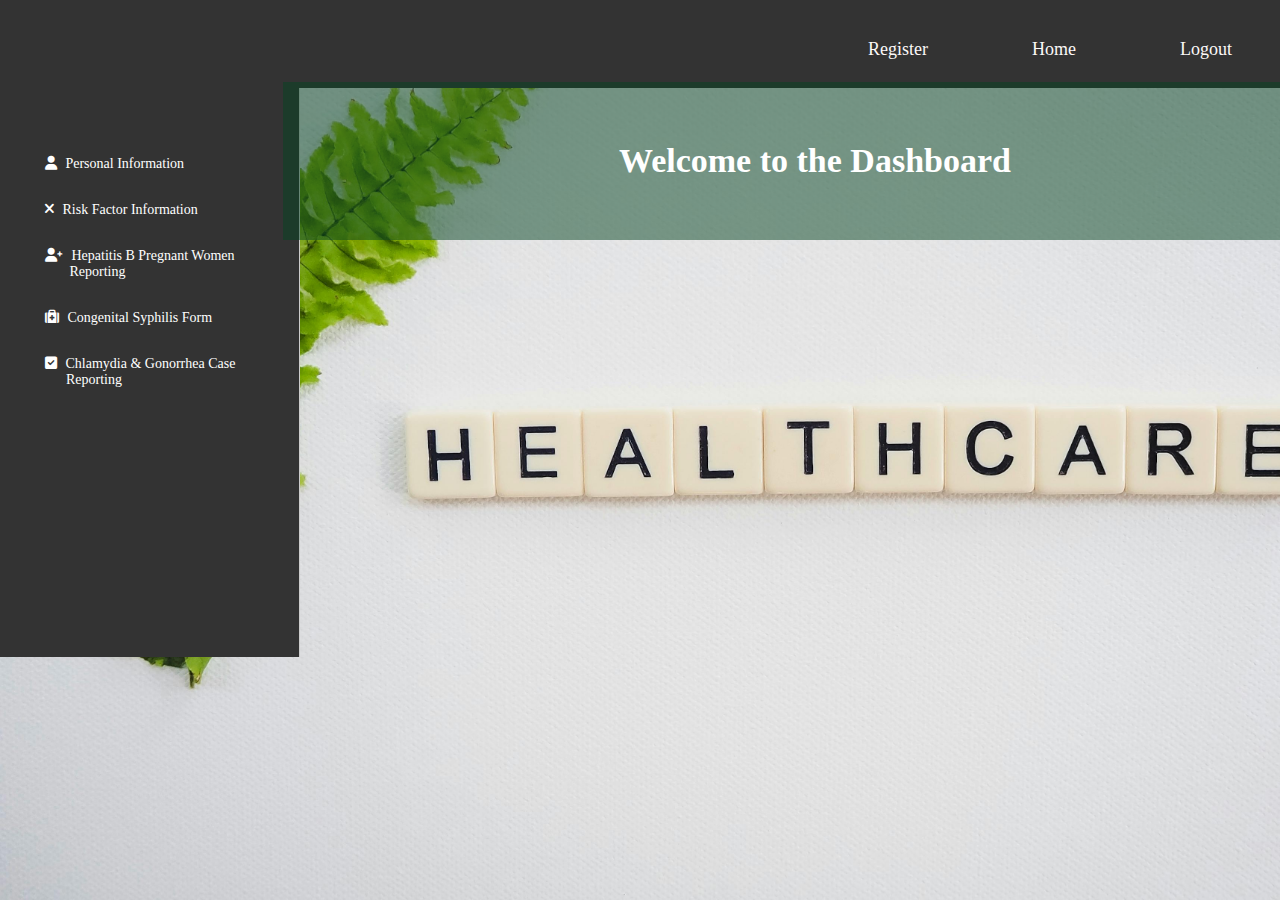
<file: Pages/clients page.html>
<!doctype html>
<html>
<head>

<meta charset="utf-8">
<meta name ="keyword" content="HTML 5, CSS 3, JavaScript, JOuery, Angularjs"/>
<meta name="description" content=" Dynamic web developrment">
<meta name ="author" content="mildred">
<meta name=" viewport" content ="width=device-width, initial-scale=1.0">
<title> float layout</title>
<link rel="stylesheet" href="https://cdnjs.cloudflare.com/ajax/libs/font-awesome/6.0.0/css/all.min.css" integrity="sha512-9usAa10IRO0HhonpyAIVpjrylPvoDwiPUiKdWk5t3PyolY1cOd4DSE0Ga+ri4AuTroPR5aQvXU9xC6qOPnzFeg==" crossorigin="anonymous" referrerpolicy="no-referrer" />
<link rel="stylesheet" href="../Css/CSS.css">
<style>

.side-nav {
    width: 300px;
    background-color: #333;
    padding: 10px;
    border-right: 1px solid #ccc;
    height: 577px;
    margin: -4.5%;
}

.side-nav a {
    margin-top: 10px;   
    width: 280px;
    padding-left: 35px;
    padding-top: 10px;
    padding-bottom: 10px;
    padding-right: 10px;
    margin-right: 15px;
    border-radius: 3%;
    color: white;
}
.side-nav a:hover{
    background-color:antiquewhite;
    border-radius: 4%;
    transform: scale(1.1);
    transition: all 1s ease;
}
.side-nav a:hover{
    color: black;
    font-size: 17px;
}
    
    
</style>
</head>

<body style="background-image: url(../Image/client.jpg); background-size: 1600px; background-repeat: no-repeat; "> 
        <nav class="topnav">
            <ul>
                <li><a href="../Pages/registeration.html">Register</a></li>
                <li><a href="../Pages/clients page.html">Home</a></li>
                <li><a href="../index.html">Logout</a></li>
            </ul>
        </nav>
        
        <section class="row">            
            <nav class="col-4" id="sidenav-container">
                <div class="side-nav">                
                
                    <a href="../Pages/personalinfo.html" style=" margin-top: 20%;"><i class="fa fa-user" aria-hidden="true"></i> Personal Information</a>
                    <a href="../Pages/riskfactors.html"><i class="fa fa-times" aria-hidden="true"></i> Risk Factor Information</a>
                    <a href="../Pages/hepb_form.html"><i class="fa fa-user-plus" aria-hidden="true"></i> Hepatitis B Pregnant Women &nbsp;&nbsp;&nbsp;&nbsp;&nbsp;&nbsp;&nbsp;Reporting</a>
                    <a href="../Pages/cong_syphillis.html"><i class="fa fa-medkit" aria-hidden="true"></i> Congenital Syphilis Form</a>
                    <a href="../Pages/sti.html"><i class="fa fa-check-square" aria-hidden="true"></i> Chlamydia & Gonorrhea Case &nbsp;&nbsp;&nbsp;&nbsp;&nbsp;&nbsp;Reporting</a>
                    
                </div>
            </nav>
        

            <article class="col-8">
                <div class="content-client">
                   <div><h2 class="client_h2">Welcome to the Dashboard</h2></div> 
                  
                    
                </div>
            </article>
        </section>
</body>

</html>
</file>
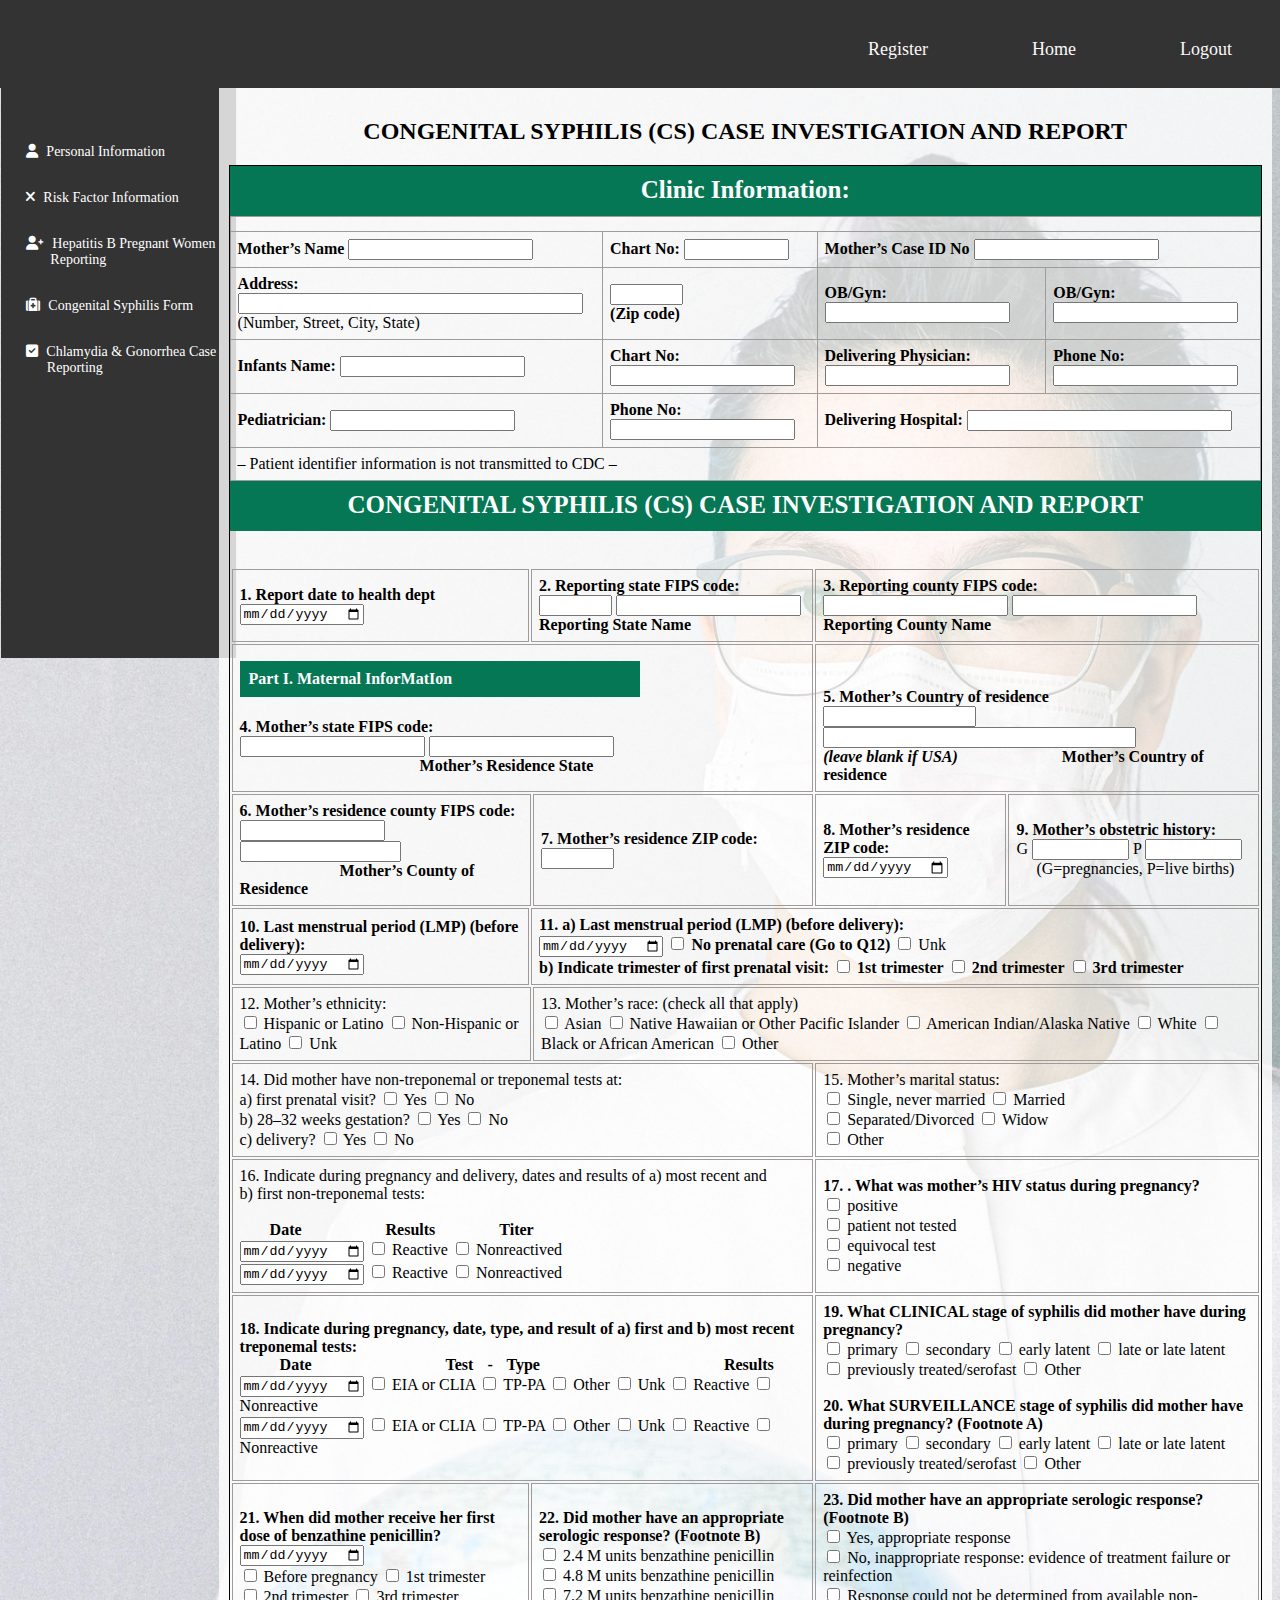
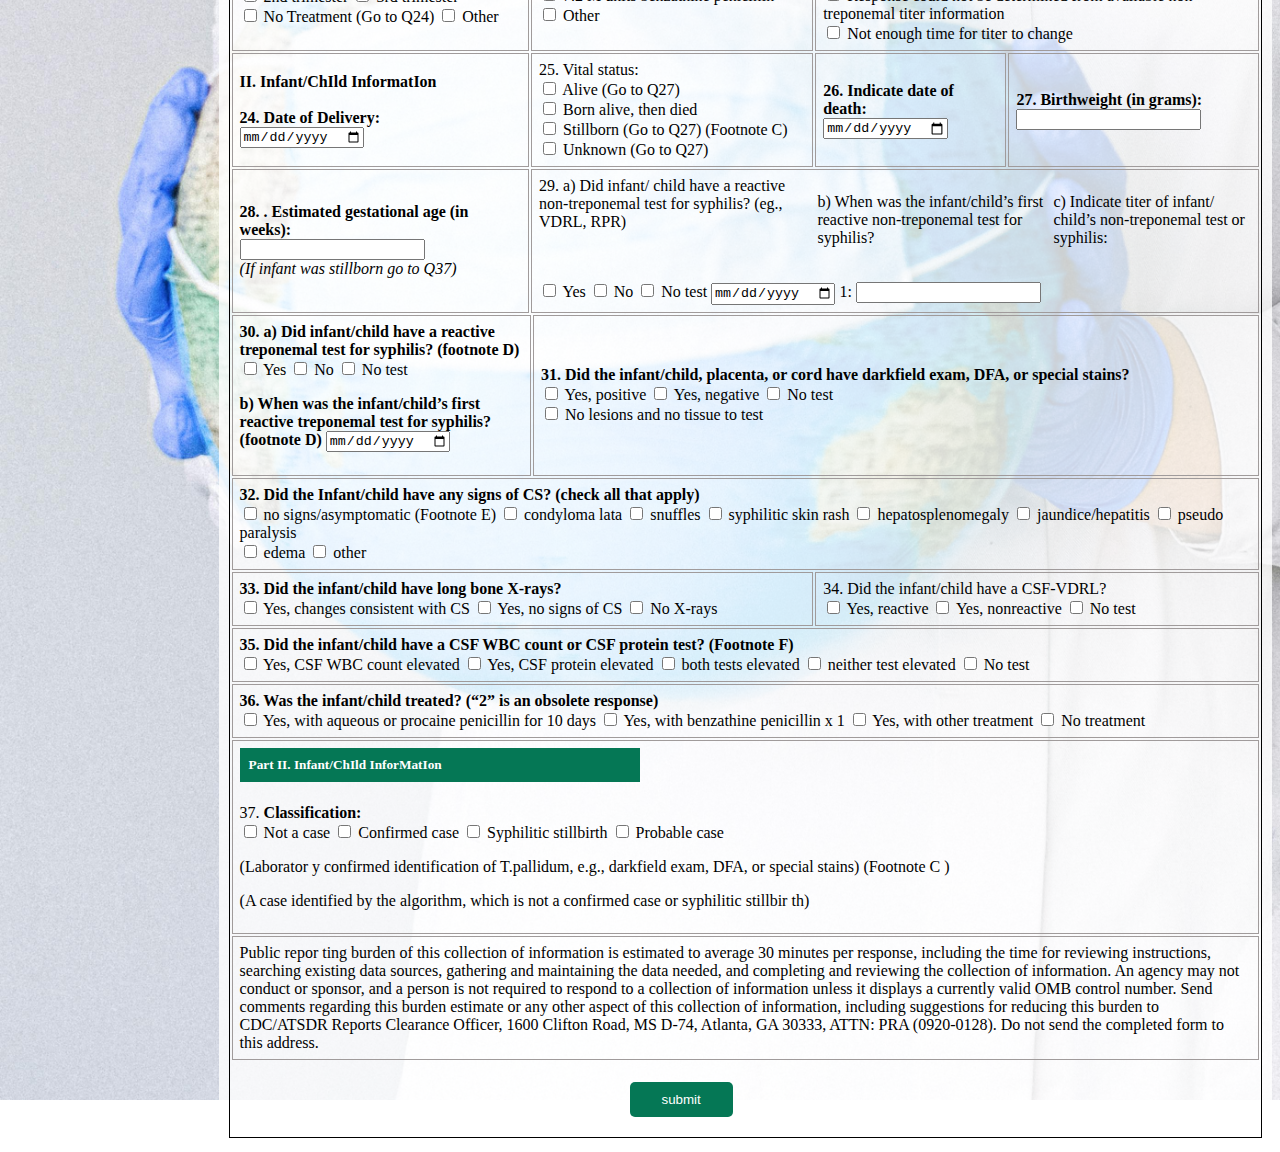
<file: Pages/cong_syphillis.html>
<!doctype html>
<html>
<head>

<meta charset="utf-8">
<meta name ="keyword" content="HTML 5, CSS 3, JavaScript, JOuery, Angularjs"/>
<meta name="description" content=" Dynamic web developrment">
<meta name ="author" content="mildred">
<meta name=" viewport" content ="width=device-width, initial-scale=1.0">
<title> float layout</title>
<link rel="stylesheet" href="https://cdnjs.cloudflare.com/ajax/libs/font-awesome/6.0.0/css/all.min.css" integrity="sha512-9usAa10IRO0HhonpyAIVpjrylPvoDwiPUiKdWk5t3PyolY1cOd4DSE0Ga+ri4AuTroPR5aQvXU9xC6qOPnzFeg==" crossorigin="anonymous" referrerpolicy="no-referrer" />
<link rel="stylesheet" href="../Css/CSS.css">
<style> 

.table-box{
    border: solid 1px;
    border-collapse: collapse;
    width: 100%;
    height: 100%;
    text-align: left;
}

.table-box, th,td{
    border: 1px solid rgb(160, 155, 155);  
    padding: 7px;   
}

.table{
    counter-reset: li;
}
li::before{
    counter-increment: li;
    content: counter(li)". ";
}

.side-nav {
    width: 236px;
    background-color: #333;
    padding: 10px;
    border-right: 1px solid #ccc;
    height: 577px;
    margin: -9%;
}

.side-nav a {
    margin-top: 10px;   
    width: 280px;
    padding-left: 15px;
    padding-top: 10px;
    padding-bottom: 10px;
    padding-right: 10px;
    margin-right: 15px;
    border-radius: 3%;
    color: white;
}
.side-nav a:hover{
    background-color:antiquewhite;
    border-radius: 4%;
    transform: scale(1.1);
    transition: all 1s ease;
}
.side-nav a:hover{
    color: black;
    font-size: 14px;
    width: 250px;
}


</style>
</head>

<body style="background-image: url(../Image/cong.jpg); background-size: 1800px; background-repeat: no-repeat;">
    <nav class="topnav">
        <ul>
            <a href="../Pages/registeration.html">Register</a>
            <a href="../Pages/clients page.html">Home</a>
            <a href="../index.html">Logout</a>
        </ul>
    </nav>

    <section class="row">
        <nav class="col-2">
            <div class="side-nav">                
                
                <a href="../Pages/personalinfo.html" style=" margin-top: 20%;"><i class="fa fa-user" aria-hidden="true"></i> Personal Information</a>
                    <a href="../Pages/riskfactors.html"><i class="fa fa-times" aria-hidden="true"></i> Risk Factor Information</a>
                    <a href="../Pages/hepb_form.html"><i class="fa fa-user-plus" aria-hidden="true"></i> Hepatitis B Pregnant Women &nbsp;&nbsp;&nbsp;&nbsp;&nbsp;&nbsp;&nbsp;Reporting</a>
                    <a href="../Pages/cong_syphillis.html"><i class="fa fa-medkit" aria-hidden="true"></i> Congenital Syphilis Form</a>
                    <a href="../Pages/sti.html"><i class="fa fa-check-square" aria-hidden="true"></i> Chlamydia & Gonorrhea Case &nbsp;&nbsp;&nbsp;&nbsp;&nbsp;&nbsp;Reporting</a>
                
            </div>
        </nav>

        <article class="col-10" style="position: relative; background-color: rgba(255,255,255,0.8);">
            <h2 style="text-align: center;">CONGENITAL SYPHILIS (CS) CASE INVESTIGATION AND REPORT </h2>
            <form method="post" action="" autocomplete="off" class="form-container">
                <h3 class="head3"  class="head3" style="background-color: #057755; color: white; font-size: 25px; margin: 0px; height: 50px; padding-top: 10px; text-align: center;">Clinic Information:</h3>                
                <Table class="table-box" >
                    <tr><td colspan="6"></td></tr>
                    <tr>
                        <td colspan="2"><b><label for="mother">Mother’s Name</label></b>
                        <input type="text" name="mother" id="mother" size="20" required></td>

                        <td><b><label for="chart">Chart No:</label></b>
                        <input type="text" id="chart" name="chart" size="10"></td>

                        <td colspan="2"><b><label for="case">Mother’s Case ID No</label></b>
                        <input type="text" id="case" name="mother" required></td>
                    </tr>

                    <tr>
                    <td colspan="2"><b><label for="add">Address:</label></b>
                    <input type="text" id="add" name="address" size="40" required><br/>
                    <label>(Number, Street, City, State)</label></td>

                    <td><input type="text" size="6" id="zip"><br/>
                   <b> <label for="zip">(Zip code)</label></td></b>
                     
                    <td><b><label for="gyn">OB/Gyn:</label></b>
                    <input type="text" id="gyn" name="Gyn"> </td>
                    
                    <td><b><label for="gyn2">OB/Gyn:</label></b>
                    <input type="tel" id="gyn2" name="Gyn2"></td>
                </tr>

                <tr>
                    <td colspan="2"><b><label for="infant">Infants Name:</label></b>
                    <input type="text" id="infant" name="name"> </td>
    
                    <td><b><label for="no">Chart No:</label></b>
                    <input type="text" id="no" name="chartno"> </td>
    
                    <td><b><label for="del">Delivering Physician:</label></b>
                    <input type="text" id="del" name="delivery"> </td>
    
                    <td><b><label for="Phone">Phone No:</label></b>
                    <input type="tel" id="Phone" name="phoneno"> </td>
                </tr>

                <tr>    
                    <td colspan="2"><b><label for="ped">Pediatrician:</label></b>
                    <input type="text" id="ped" name="Pediatrician"> </td>
    
                    <td><b><label for="phone2">Phone No: </label></b>
                    <input type="tel" id="phone2" name="Phone"> </td>
    
                    <td colspan="2"><b><label for="hos">Delivering Hospital: </label></b>
                    <input type="text" id="hos" name="Hospital" size="30"> </td>
                </tr>
                <tr>
                    <td colspan="5">– Patient identifier information is not transmitted to CDC – </td>
                </tr>
                </Table>
                <h3 class="head3"  class="head3" style="background-color: #057755; color: white;  font-size: 25px; margin: 0px; height: 50px; padding-top: 10px; text-align: center;">CONGENITAL SYPHILIS (CS) CASE INVESTIGATION AND REPORT</h3>
                <table>
                    <div class="table">
                    <tr>
                        <td colspan="1"><b><label for="report"><li class="list-main">Report date to health dept</li></label></b>
                        <input type="date" id="report" name="report"></td>

                        <td colspan="2"><b><label for="reporting"><li class="list-main">Reporting state FIPS code:</li></label></b>
                        <input type="text" id="reporting" name="report" size="6">

                        <input type="text" id="state" name="report-state"><br/>
                       <b><label for="stste">Reporting State Name</label></td></b> 

                        <td colspan="2"><b><label for="Country"><li class="list-main">Reporting county FIPS code:</li></label></b>
                        <input type="text" id="Country" name="country">

                        <input type="text" id="rena" name="report-name"><br/>
                      <b><label for="rena">Reporting County Name</label></td></b>  
                    </tr>
                    <tr>

                        <!--PART I-->
                        <td colspan="3"><label><h4 style="background-color: #057755; color: white; margin-top: 0px; padding: 9px; width: 400px;">Part I. Maternal InforMatIon</h4></label>

                        <b><label for="code"><li class="list-main"> Mother’s state FIPS code:</li></label></b>
                        <input type="text" id="code" name="fips-code">  <input type="text" id="res" name="residence"><br/>
                        <b><label for="res" style="padding-left: 180px;">Mother’s Residence State</label></b></td>

                        <td colspan="2"><br/><br/>
                       <b> <label for="mores"><li class="list-main"> Mother’s Country of residence</li></label></b>
                        <input type="text" id="mores" name="residence" size="16">  <input type="text" size="36" ><br/>
                        <b><label><i>(leave blank if USA) </i></label></b>
                       <b><label style="padding-left: 100px;">Mother’s Country of residence</label></b> 
                    </td>
                    </tr>

                    <tr>
                        <td colspan="2"><b><label for="fips"><li class="list-main">Mother’s residence county FIPS code:</li></label></b>
                        <input type="text" id="fips" name="FIPS" size="15">  <input type="text" id="cou" name="country" size="17"><br/>
                       <b> <label for="cou" style="padding-left: 100px;">Mother’s County of Residence</label></b></td>

                        <td>
                        <b><label for="zic"><li class="list-main"> Mother’s residence ZIP code:</li></label></b> 
                        <input type="text" id="zic" name="ZIP" size="6"></td>

                        <td>
                       <b><label for="zic2"><li class="list-main"> Mother’s residence ZIP code:</li></label></b> 
                        <input type="date" id="zic2" name="ZIP"> 
                    </td>

                    <td>
                       <b> <label><li class="list-main"> Mother’s obstetric history:</li></label></b> 
                       <label for="G">G</label> <input type="text" id="G" name="obstetric" size="9">  
                       <label for="P">P</label> <input type="text" id="P" name="obstetric2" size="9"><br/>
                        <label style="padding-left: 20px;">(G=pregnancies, P=live births)</label></b> 
                    </td>
                    </tr>

                    <tr>
                        <td colspan="">
                           <b><label for="date1"><li class="list-main">Last menstrual period (LMP) (before delivery):</li></label></b> 
                            <input type="date" id="date1" name="date"> 
                        </td>
                        
                        <td colspan="4">
                            <b><label for="period"> <li> a) Last menstrual period (LMP) (before delivery):</li></ol></label></b>
                            <input type="date" id="period" name="date"> 

                            <input type="checkbox" id="last" name="menstrual-period" value="No">
                            <b><label for="last">No prenatal care (Go to Q12)</label></b>

                            <input type="checkbox" id="las" name="menstrual-period" value="Unk">
                            <label for="las">Unk</label><br/>

                           <b><label>b) Indicate trimester of first prenatal visit:</label></b>

                            <input type="checkbox" id="ist" name="trimester" value="ist-trimester">
                           <b> <label for="ist">1st trimester</label></b>

                            <input type="checkbox" id="nd" name="trimester" value="nd-trimester">
                           <b> <label for="nd">2nd trimester</label></b>

                            <input type="checkbox" id="rd" name="trimester" value="rd-trimester">
                           <b><label for="rd">3rd trimester</label></b>
                        </td>
                    </tr>

                    <tr>
                        <td colspan="2">
                            <label for="moth"><li>Mother’s ethnicity:</li></ol></label>
                            <input type="checkbox" id="moth" name="mother-ecthnicity" value="Hispanic-or Latino">
                            <label>Hispanic or Latino</label>

                            <input type="checkbox" id="non" name="mother-ecthnicity" value="Non-Hispanic">
                            <label for="non">Non-Hispanic or Latino </label>

                            <input type="checkbox" id="nk" name="Unk" value="Unk">
                            <label for="nk">Unk</label><br/>

                            
                        </td>

                        <td colspan="3">
                            <label for="mrace"><li>Mother’s race: (check all that apply)</li></ol></label>
                            <input type="checkbox" id="mrace" name="mother-race" value="Asian">
                            <label>Asian</label>

                            <input type="checkbox" id="nat" name="mother-race" value="Native-Hawaiian">
                            <label for="nat">Native Hawaiian or Other Pacific Islander </label>

                            <input type="checkbox" id="ame" name="mother-race" value="American-idian">
                            <label for="ame"> American Indian/Alaska Native</label>

                            <input type="checkbox" id="whi" name="mother-race" value="White">
                            <label for="whi">White </label>

                            <input type="checkbox" id="bla" name="mother-race" value="Black-african">
                            <label for="bla">Black or African American </label>

                            <input type="checkbox" id="othe" name="mother-ecthnicity" value="other">
                            <label for="othe">Other</label>                            
                        </td>
                    </tr>

                    <tr>
                        <td colspan="3"><li>Did mother have non-treponemal or treponemal tests at:</li>
                            a) first prenatal visit?  
                            <input type="checkbox" id="ye" name="treponemal" value="yes">
                            <label for="ye">Yes</label>

                            <input type="checkbox" id="not" name="treponemal" value="no">
                            <label for="not">No</label> <br/> 
                            
                            b) 28–32 weeks gestation? 
                            <input type="checkbox" id="ye2" name="treponemal" value="yes">
                            <label for="ye2">Yes</label>  

                            <input type="checkbox" id="no2" name="treponemal" value="no">
                            <label for="no2">No</label><br/> 

                            c) delivery?
                            <input type="checkbox" id="ye3" name="treponemal" value="yes">
                            <label for="ye3">Yes</label>    

                            <input type="checkbox" id="no3" name="treponemal" value="no">
                            <label for="no3">No</label>                                                           
                        </td>

                        <td colspan="2"><li>Mother’s marital status:</li>
                            <input type="checkbox" id="sing" name="marital-status" value="Single">
                            <label for="sing">Single, never married</label> 

                            <input type="checkbox" id="mar" name="marital-status" value="married">
                            <label for="mar">Married</label> <br/> 

                            <input type="checkbox" id="Sep" name="marital-status" value="Separated">
                            <label for="sep">Separated/Divorced</label>  

                            <input type="checkbox" id="wid" name="marital-status" value="Widow">
                            <label for="wid">Widow</label> <br/> 

                            <input type="checkbox" id="oth1" name="marital-status" value="Other">
                            <label for="oth1">Other</label>                          
                        </td>
                    </tr>

                    <tr>
                        <td colspan="3"><li> Indicate during pregnancy and delivery, dates and results of a) most recent and <br/> b) first non-treponemal tests:</li><br/>

                            <b><label for="dat2" style="padding-left: 30px;">Date</label> </b>
                            <b  style="padding-left: 80px;">Results </b>  
                            <b  style="padding-left: 60px;">Titer</b><br/>

                            <input type="date" id="dat2" name="Indicate"> 

                            <input type="checkbox" id="rea" name="Indicate" value="reactive">
                            <label id="rea">Reactive</label> 

                            <input type="checkbox" id="nonr" name="Indicate" value="non-reactivated">
                            <label for="nonr">Nonreactived</label> <br/>


                            <input type="date" id="dat2" name="Indicate"> 

                            <input type="checkbox" id="rea" name="Indicate" value="reactive">
                            <label id="rea">Reactive</label> 

                            <input type="checkbox" id="nonr" name="Indicate" value="non-reactivated">
                            <label for="nonr">Nonreactived</label>
                        </td>
                    
                        <td colspan="2"><b><li>. What was mother’s HIV status during pregnancy?</li></b>
                            <input type="checkbox">
                            <label>positive</label><br/>     
                            <input type="checkbox">
                            <label>patient not tested </label> <br/> 
                            <input type="checkbox">
                            <label>equivocal test</label> <br/>    
                            <input type="checkbox">
                            <label>negative</label>                                                    
                        </td>
                    </tr>

                    <tr>
                        <td colspan="3"><b><li>Indicate during pregnancy, date, type, and result of a) first and b) most recent treponemal tests:</li></b>
                            <b style="padding-left: 40px;"> Date</b>
                            <b style="padding-left: 130px; word-spacing: 10px;">Test - Type</b>
                            <b style="padding-left: 180px;">Results</b><br/>

                            <input type="date"> 

                            <input type="checkbox">
                            <label>EIA or CLIA</label>

                            <input type="checkbox">
                            <label>TP-PA</label>  

                            <input type="checkbox">
                            <label>Other</label>  

                            <input type="checkbox">
                            <label>Unk</label>  

                            <input type="checkbox">
                            <label>Reactive</label> 

                            <input type="checkbox">
                            <label>Nonreactive</label> <br/> 

                            <input type="date"> 
                            <input type="checkbox">
                            <label>EIA or CLIA</label>

                            <input type="checkbox">
                            <label>TP-PA</label>

                            <input type="checkbox">
                            <label>Other</label> 

                            <input type="checkbox">
                            <label>Unk</label>  

                            <input type="checkbox">
                            <label>Reactive</label> 

                            <input type="checkbox">
                            <label>Nonreactive</label> 
                        </td>
                        
                        <td colspan="2">
                            <b><label><li>What CLINICAL stage of syphilis did mother have during pregnancy?</li></label></b>
                            <input type="checkbox" id="cli" name="clinical-stage" value="primary">
                            <label for="cli">primary</label>

                            <input type="checkbox" id="che" name="clinical-stage" value="secondary">
                            <label for="che">secondary </label>

                            <input type="checkbox" id="ear" name="clinical-stage" value="early-latent">
                            <label for="ear"> early latent</label>

                            <input type="checkbox" id="lat" name="clinical-stage" value="late">
                            <label for="lat"> late or late latent </label><br/>

                            <input type="checkbox" id="pre" name="clinical-stage" value="previously">
                            <label for="pre">previously treated/serofast </label>

                            <input type="checkbox" id="ert" name="clinical-stage" value="other">
                            <label for="ert">Other</label> <br/><br/>
                            
                            
                           <b><label><li>What SURVEILLANCE stage of syphilis did mother have
                                during pregnancy? (Footnote A)</li></label></b>

                            <input type="checkbox" id="pri" name="surveillance" value="primary">
                            <label for="pri">primary</label>

                            <input type="checkbox" id="sec" name="surveillance" value="secondary">
                            <label for="sec">secondary </label>

                            <input type="checkbox" id="earla" name="surveillance" value="early-latent">
                            <label for="earla"> early latent</label>

                            <input type="checkbox" id="latt" name="surveillance" value="late-or-late-latent">
                            <label for="latt"> late or late latent </label><br/>

                            <input type="checkbox" id="prev" name="surveillance" value="previously">
                            <label for="prev">previously treated/serofast </label>

                            <input type="checkbox" id="che" name="surveillance" value="other">
                            <label for="che">Other</label>
                        </td>
                    </tr>
                    <td colspan="1"><b><label><li>When did mother receive her first dose of benzathine penicillin?</li></ol></label></b>

                    <input type="date"><br/>
                    <input type="checkbox" id="bef" name="benzathine" value="before">
                    <label for="bef"> Before pregnancy</label>

                    <input type="checkbox" id="tri" name="benzathine" value="ist-trimester">
                    <label for="tri">1st trimester  </label><br/>

                    <input type="checkbox" id="mes" name="benzathine" value="2nd-trimester">
                    <label for="mes">2nd trimester</label>

                    <input type="checkbox" id="mester" name="benzathine" value="3rd-trimester">
                    <label for="mester"> 3rd trimester</label><br/>

                    <input type="checkbox" id="treat" name="benzathine" value="no-treatment">
                    <label for="treat">No Treatment (Go to Q24)</label>

                    <input type="checkbox" id="ben" name="benzathine" value="other">
                    <label for="ben">Other</label>
                </td>

                    <td colspan="2"><b><label><li>Did mother have an appropriate serologic response? (Footnote B)</li></ol></label></b>

                    <input type="checkbox" id="uni" name="serologic" value="2.4units">
                    <label for="uni"> 2.4 M units benzathine penicillin</label><br/>
    
                    <input type="checkbox" id="unit" name="serologic" value="4.8units">
                    <label for="unit"> 4.8 M units benzathine penicillin </label><br/>
    
                    <input type="checkbox" id="units" name="serologic" value="7.2units">
                    <label for="units">7.2 M units benzathine penicillin</label><br/>
    
                    <input type="checkbox" id="eck" name="serologic" value="other">
                    <label for="eck"> Other</label></td><br/>

                    <td colspan="2"><b><label><li> Did mother have an appropriate serologic response? (Footnote B)</li></ol></label></b>
                        <input type="checkbox" id="app" name="response" value="yes">
                        <label for="app"> Yes, appropriate response</label><br/>
        
                        <input type="checkbox" id="ina" name="respond" value="no">
                        <label for="ina">No, inappropriate response: evidence of treatment failure or reinfection</label><br/>
        
                        <input type="checkbox" id="resp" name="respond" value="response">
                        <label for="resp">Response could not be determined from available non-treponemal titer information </label><br/>
        
                        <input type="checkbox" id="enou" name="respond" value="not enough">
                        <label for="enou">Not enough time for titer to change</label></td><br/>
                    </td>
                    </tr>

                    <tr>
                       <td><b><label> II. Infant/ChIld InformatIon</label></b><br/><br/>

                       <b> <label for="deli"><li>Date of Delivery:</li></label></b>
                        <input type="date" id="deli" name="infant-info">
                        </td>
                        
                       <b> <td colspan="2"><li>Vital status:</li></b>
                        <input type="checkbox" id="ali" name="infant-info" value="alive">
                        <label for="ali">Alive (Go to Q27)</label><br/>

                        <input type="checkbox" id="born" name="infant-info" value="born alive">
                        <label for="born">Born alive, then died</label><br/>

                        <input type="checkbox" id="still" name="infant-info" value="stillborn">
                        <label for="still">Stillborn (Go to Q27) (Footnote C)</label><br/>

                        <input type="checkbox" id="unkn" name="infant-info" value="Unknown">
                        <label for="unkn">Unknown (Go to Q27)</label></td>

                        <td><b><label for="ind"><li>Indicate date of death:</li></label></b>
                        <input type="date" id="ind" name="Indicate"></td>

                        <td><b><label for="bir"><li>Birthweight (in grams): </li></label></b>
                        <input type="text" id="bir" name="Birthweight"></td>
                    </tr>
                        <td><b><li>. Estimated gestational age (in weeks): </li></b>
                        <input type="text"><br/>
                        <i>(If infant was stillborn go to Q37)</i></td>

                        <td colspan="4">
                            <div style="display: flex;">
                           <p><li>a) Did infant/ child have a reactive
                             non-treponemal test for syphilis?
                            (eg., VDRL, RPR) </li></p> 
                            <p>b) When was the infant/child’s
                            first reactive non-treponemal
                             test for syphilis? </p>
                            <p>c) Indicate titer of infant/
                            child’s non-treponemal test
                            or syphilis:</p> </div><br>

                            <input type="checkbox" id="lay" name="syphilis-test" value="yes">
                            <label for="lay">Yes</label>

                            <input type="checkbox" id="nol" name="syphilis-test" value="no">
                            <label for="nol">No</label>

                            <input type="checkbox" id="put" name="syphilis-test" value="no-test">
                            <label for="put">No test</label>

                            <input type="date">

                            <label for="bel">1:</label>
                            <input type="text" id="bel" name="syphilis-test">
                        </td>
                    </tr>

                <tr>
                    <td colspan="2"><b><li> a) Did infant/child have a reactive treponemal test for syphilis?
                        (footnote D)</li></b>

                        <input type="checkbox" id="lal" name="treponemal-test" value="yes">
                        <label for="lal">Yes</label>

                        <input type="checkbox" id="noch" name="treponemal-test" value="no">
                        <label for="noch">No</label>

                        <input type="checkbox" id="tesno" name="treponemal-test" value="no-test">
                        <label for="tesno">No test</label><br/>

                        <b><p>b) When was the infant/child’s first reactive treponemal test
                            for syphilis? (footnote D)</b> 
                        <input type="date"></p></td>

                        <td colspan="3"><b><li>Did the infant/child, placenta, or cord have darkfield exam, DFA, or special stains?</li></b>

                            <input type="checkbox" id="pos" name="placenta" value="positive">
                            <label for="pos">Yes, positive</label>
    
                            <input type="checkbox" id="negs" name="placenta" value="negative">
                            <label for="negs">Yes, negative</label>
    
                            <input type="checkbox" id="est" name="placenta" value="no-test">
                            <label for="est">No test</label><br/>

                            <input type="checkbox" id="less" name="placenta" value="no-lesson"> 
                            <label for="less">No lesions and no tissue to test</label></td>
                </tr>

                <tr>
                    <td colspan="5"><b><li>Did the Infant/child have any signs of CS? (check all that apply)</li></b>

                        <input type="checkbox" id="sign" name="signs" value="no-sign">
                        <label for="sig">no signs/asymptomatic (Footnote E)</label>

                        <input type="checkbox" id="con" name="signs" value="condyloma">
                        <label for="con">condyloma lata</label>

                        <input type="checkbox" id="snuf" name="signs" value="snuffles">
                        <label for="snuf">snuffles</label>

                        <input type="checkbox" id="syn" name="sign" value="syphilitic">
                        <label for="syn">syphilitic skin rash</label>  
                        
                        <input type="checkbox" id="hepa" name="sign" value="hepatosplenomegaly">
                        <label for="hepa">hepatosplenomegaly</label>

                        <input type="checkbox" id="jan" name="signs" value="jaundice">
                        <label for="jan">jaundice/hepatitis</label>

                        <input type="checkbox" id="pse" name="signs" value="pseudo">
                        <label for="pse"> pseudo paralysis </label><br/>
                    
                        <input type="checkbox" id="edema" name="signs" value="edema">
                        <label for="edema">edema</label>

                        <input type="checkbox" id="beput" name="signs" value="other">
                        <label for="beput"> other </label></td>   
                </tr>

                <tr>
                    <td colspan="3"><b><li>Did the infant/child have long bone X-rays?</li></b>
                        <input type="checkbox" id="cha" name="bonex" value="changes">
                        <label for="cha">Yes, changes consistent with CS</label>

                        <input type="checkbox" id="cs" name="bonex" value="no-signs">
                        <label for="cs">Yes, no signs of CS</label>

                        <input type="checkbox" id="rays" name="bonex" value="X-rays">
                        <label for="rays">No X-rays</label></td>

                        <td colspan="2"><li>Did the infant/child have a CSF-VDRL?</li>

                        <input type="checkbox" id="ret" name="bonex" value="reactive"> 
                        <label for="ret">Yes, reactive </label>
    
                        <input type="checkbox" id="none" name="bonex" value="nonreactive">
                        <label for="none">Yes, nonreactive</label>
    
                        <input type="checkbox" id="lest" name="bonex" value="no-test">
                        <label for="lest">No test</label></td>
                </tr>

                <tr>
                    <td colspan="5"><b><li>Did the infant/child have a CSF WBC count or CSF protein test? (Footnote F)</li></b>

                        <input type="checkbox" id="cfs" name="protein-test" value="yes">
                        <label for="cfs">Yes, CSF WBC count elevated  </label>
    
                        <input type="checkbox" id="ein" name="protein-test" value="yes">
                        <label for="ein">Yes, CSF protein elevated</label>
    
                        <input type="checkbox" id="ele" name="protein-test" value="both">
                        <label for="ele">both tests elevated</label>
                    
                        <input type="checkbox" id="ype" name="protein-test" value="neither">
                        <label for="ype"> neither test elevated</label>
    
                        <input type="checkbox" id="td" name="protein-test" value="no-test">
                        <label for="td"> No test</label></td>
                </tr>

                <tr>
                    <td colspan="5"><b><li>Was the infant/child treated? (“2” is an obsolete response)</li></b>
                        <input type="checkbox" id="with" name="treated" value="yes">
                        <label for="with">Yes, with aqueous or procaine penicillin for 10 days </label>
    
                        <input type="checkbox" id="zat" name="treated" value="yes">
                        <label for="zat">Yes, with benzathine penicillin x 1</label>
    
                        <input type="checkbox" id="ment" name="treated" value="yes">
                        <label for="ment">Yes, with other treatment</label>
                    
                        <input type="checkbox" id="tre" name="treated" value="no">
                        <label for="tre"> No treatment</label></td>
                </tr>

                <tr>
                    <td colspan="5"><h5 style="background-color: #057755; color: white; margin-top: 0px; padding: 9px; width: 400px;">Part II. Infant/ChIld InforMatIon</h5></label>

                        <li><b>Classification:</li></b>
                        <input type="checkbox" id="putin" name="information" value="not">
                        <label for="putin">Not a case </label>
    
                        <input type="checkbox" id="conf" name="information" value="confirmed">
                        <label for="conf">Confirmed case</label>
    
                        <input type="checkbox" id="syp" name="information" value="syphilitic">
                        <label for="syp">Syphilitic stillbirth</label>
                    
                        <input type="checkbox" id="pro" name="information" value="Probable">
                        <label for="pro">Probable case</label>
                    <div>
                    <p>(Laborator y confirmed identification of T.pallidum, e.g., darkfield exam, DFA, or special stains)  (Footnote C )</p>
            <p>(A case identified by the algorithm, which is not a confirmed case or syphilitic stillbir th)</p></div></td>
                </tr>

                <tr>
                    <td colspan="5">Public repor ting burden of this collection of information is estimated to average 30 minutes per response, including the time for reviewing instructions, searching existing data sources, gathering and maintaining the data needed, and completing and reviewing the collection of information. An agency may not conduct or sponsor, and a person is not required to respond to a collection of information
                        unless it displays a currently valid OMB control number. Send comments regarding this burden estimate or any other aspect of this collection of information, including suggestions for reducing this burden to CDC/ATSDR Reports Clearance Officer, 1600 Clifton Road, MS D-74, Atlanta, GA 30333, ATTN: PRA (0920-0128). Do not send the completed form to this address.</td>
                </tr>
                </table>                 
                            
                            

                    <input type="submit" value="submit" name="submit"  style="  
                    margin-left: 400px;
                    margin-top: 20px;
                    margin-bottom: 20PX;
                    width: 10%;
                    padding: 10px;
                    background-color: #057755;
                    color: white;
                    border: none;
                    border-radius: 5px;
                    color: white;">
            </form>
          
        </article>
    </section>


</body>

</html>
</file>
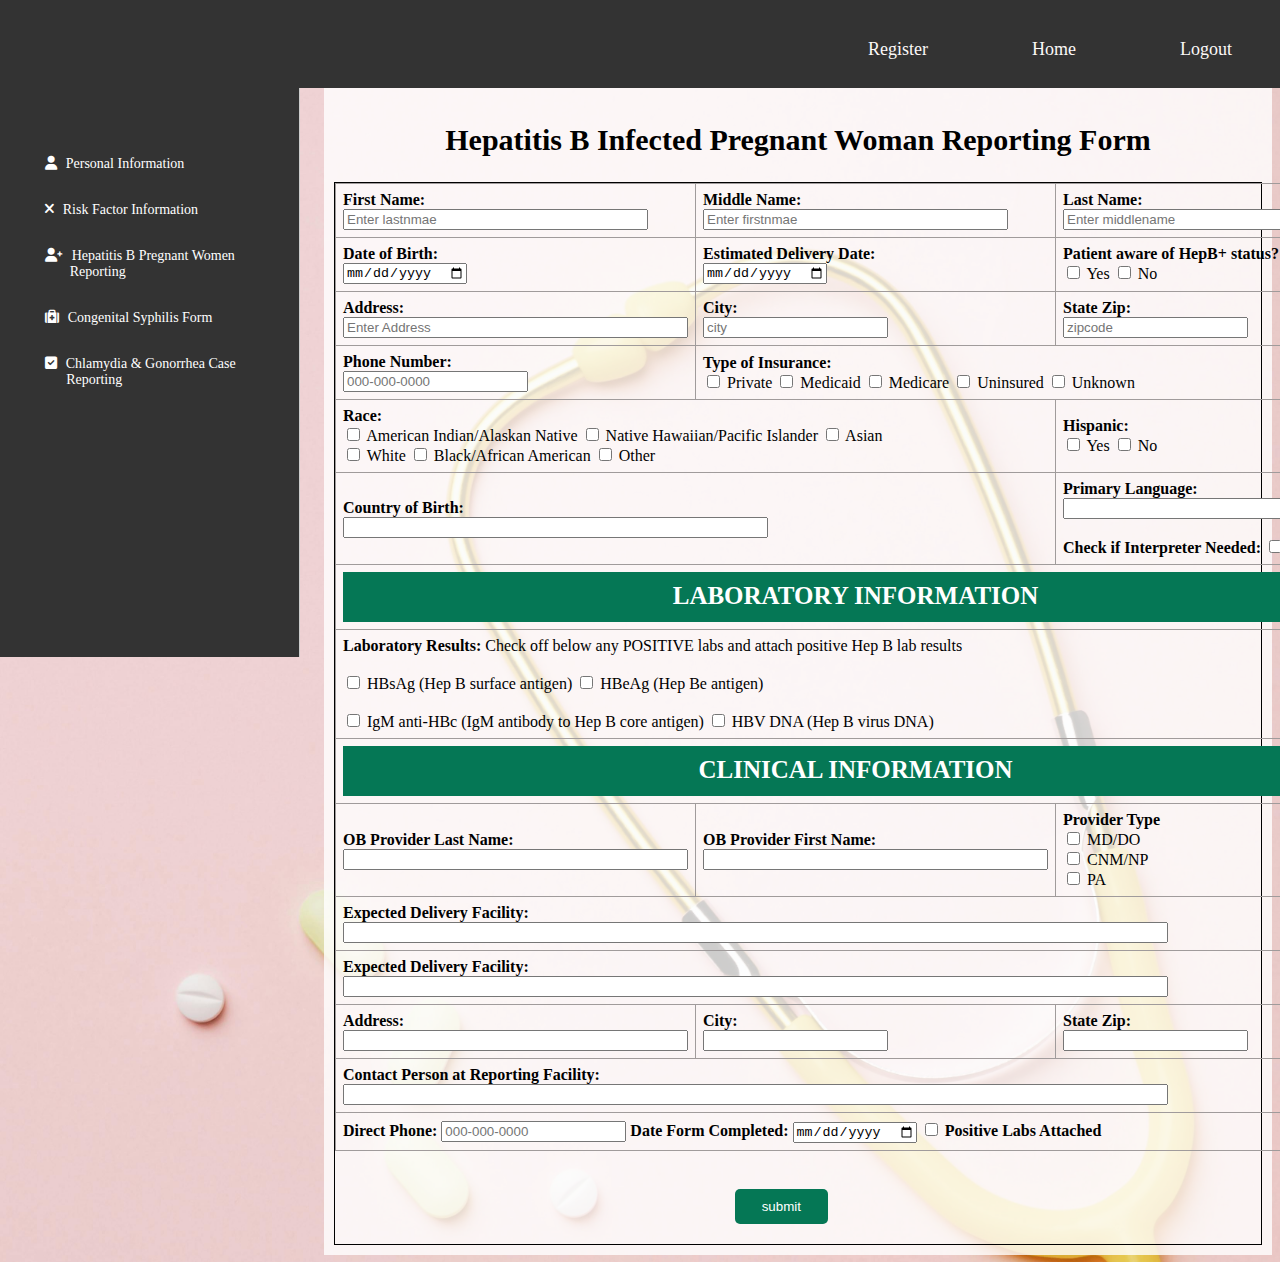
<file: Pages/hepb_form.html>
<!doctype html>
<html>
<head>

<meta charset="utf-8">
<meta name ="keyword" content="HTML 5, CSS 3, JavaScript, JOuery, Angularjs"/>
<meta name="description" content=" Dynamic web developrment">
<meta name ="author" content="mildred">
<meta name=" viewport" content ="width=device-width, initial-scale=1.0">
<title> float layout</title>
<link rel="stylesheet" href="https://cdnjs.cloudflare.com/ajax/libs/font-awesome/6.0.0/css/all.min.css" integrity="sha512-9usAa10IRO0HhonpyAIVpjrylPvoDwiPUiKdWk5t3PyolY1cOd4DSE0Ga+ri4AuTroPR5aQvXU9xC6qOPnzFeg==" crossorigin="anonymous" referrerpolicy="no-referrer" />
<link rel="stylesheet" href="../Css/CSS.css">
<style> 

.table-box{
    border: solid 1px;
    border-collapse: collapse;
    width: 100%;
    height: 100%;
    text-align: left;
}

.table-box, th,td{
    border: 1px solid rgb(160, 155, 155);
    padding: 7px;      
}
.side-nav {
    width: 300px;
    background-color: #333;
    padding: 10px;
    border-right: 1px solid #ccc;
    height: 577px;
    margin: -6%;
}

.side-nav a {
    margin-top: 10px;   
    width: 280px;
    padding-left: 35px;
    padding-top: 10px;
    padding-bottom: 10px;
    padding-right: 10px;
    margin-right: 15px;
    border-radius: 3%;
    color: white;
}
.side-nav a:hover{
    background-color:antiquewhite;
    border-radius: 4%;
    transform: scale(1.1);
    transition: all 1s ease;
}
.side-nav a:hover{
    color: black;
    font-size: 17px;
}

</style>
</head>

<body style="background-image: url(../Image/herb.jpg); background-size: 1600px; background-repeat: no-repeat;">
    <nav class="topnav">
        <ul>
            <li><a href="../Pages/registeration.html">Register</a></li>
                <li><a href="../Pages/clients page.html">Home</a></li>
                <li><a href="../index.html">Logout</a></li>
        </ul>
    </nav>

    <section class="row">
        <nav class="col-3">
            <div class="side-nav">                

                <a href="../Pages/personalinfo.html" style=" margin-top: 20%;"><i class="fa fa-user" aria-hidden="true"></i> Personal Information</a>
                    <a href="../Pages/riskfactors.html"><i class="fa fa-times" aria-hidden="true"></i> Risk Factor Information</a>
                    <a href="../Pages/hepb_form.html"><i class="fa fa-user-plus" aria-hidden="true"></i> Hepatitis B Pregnant Women &nbsp;&nbsp;&nbsp;&nbsp;&nbsp;&nbsp;&nbsp;Reporting</a>
                    <a href="../Pages/cong_syphillis.html"><i class="fa fa-medkit" aria-hidden="true"></i> Congenital Syphilis Form</a>
                    <a href="../Pages/sti.html"><i class="fa fa-check-square" aria-hidden="true"></i> Chlamydia & Gonorrhea Case &nbsp;&nbsp;&nbsp;&nbsp;&nbsp;&nbsp;Reporting</a>
        </div>
        </nav>

        <article class="col-9" style="background-color: rgba(255,255,255,0.8);">
            <h2 style="text-align: center; font-size: 30px;" > Hepatitis B Infected Pregnant Woman Reporting Form </h2>
            <form method="post" action="" autocomplete="off" class="form-container">
               
                <Table class="table-box" style="border: solid 1px;">
                    
                    <tr>
                            <td><b><label for="lastname">First Name: </label></b><br>
                            <input type="text" size="35" id="lastname" placeholder="Enter lastnmae" required name="lastname"></td>

                            <td><b><label for="firstnmae">Middle Name:</label></b><br>
                            <input type="text" size="35" id="firstnmae" placeholder="Enter firstnmae" required name="firstnmae" ></td>

                            <td><b><label for="middlename">Last Name:</label></b><br>
                            <input type="text" size="35" id="middlename" placeholder="Enter middlename" required name="middlename"></td>
                        </tr>

                        <tr>
                            <td><b><label for="dob">Date of Birth:</label></b><br/>
                            <input type="date" id="dob" name="dateofbirth"></td>

                         <td><b><label for="deliverydate">Estimated Delivery Date:</label></b><br/>
                            <input type="date" id="deliverydate" name="estimatedate" ></td>

                            <td><b><label for="patient">Patient aware of HepB+ status?</label></b><br/>
                            <input type="checkbox" id="patient" name="patientstatus" value="yes">
                            <label>Yes</label>
                            <input type="checkbox" id="patient" name="patientstatus" value="no">
                            <label>No</label></td>
                        </td>                    
                    </tr>
                    
                    <tr>
                        <td><b><label for="add">Address:</label></b> <br/>
                        <input type="text" size="40" id="add" name="address" placeholder="Enter Address" required></td>

                        <td><b><label for="city">City:</label></b><br/>
                         <input type="text" id="city" name="city" placeholder="city"></td>

                         <td><b><label for="zipcode">State Zip:</label></b> <br/>
                        <input type="text" id="zipcode" name="zipcode" placeholder="zipcode"></td>
                    </tr>

                    <tr>
                        <td colspan=""><b><label for="Phone">Phone Number:</label></b><br/>
                        <input type="tel" placeholder="000-000-0000" name="phonenumer" id="Phone"></td>

                        <td colspan="3"><b><label for="type">Type of Insurance:</label></b><br/>
                        <input type="checkbox" id="type" name="insurance" value="private">
                        <label>Private</label>
                        <input type="checkbox" id="type" name="insurance" value="medicaid">
                        <label>Medicaid</label>
                        <input type="checkbox" id="type" name="insurance" value="medicare">
                        <label>Medicare</label>
                        <input type="checkbox" id="type" name="insurance" value="uninsured">
                        <label>Uninsured</label>
                        <input type="checkbox" id="type" name="insurance" value="unknown">
                        <label>Unknown</label></td>
                    </tr>

                    <tr>
                        <td colspan="2"><b><label for="race">Race:</label></b><br/>
                        <input type="checkbox" id="race" name="race" value=" American-indians">
                        <label>American Indian/Alaskan Native</label>

                        <input type="checkbox" id="race" name="race" value="Hawaiian">
                        <label>Native Hawaiian/Pacific Islander</label>

                        <input type="checkbox" id="race" name="race" value="Asian">
                        <label>Asian</label><br/>

                        <input type="checkbox" id="race" name="race" value="White">
                        <label>White</label>

                        <input type="checkbox" id="race" name="race" value="black/African">
                        <label>Black/African American</label>

                        <input type="checkbox" id="race" name="race" value="other">
                        <label>Other</label></td>

                        <td><b><label for="hispanic">Hispanic:</label></b><br/>
                        <input type="checkbox" id="hispanic" name="race" value="yes">
                        <label>Yes</label>
    
                        <input type="checkbox" id="hispanic" name="race" value="no">
                        <label>No</label></td>
                    </tr>

                    <tr>
                        <td colspan="2"><b><label for="birth">Country of Birth:</label></b><br/>
                        <input type="text" size="50" id="birth" name="countrybirth"></td>

                        <td><b><label for="primary">Primary Language:</label></b><br/>
                        <input type="text" size="30" id="primary" name="Language"><br/><br/>

                    <b><label for="needed">Check if Interpreter Needed:</label></b>
                <input type="checkbox" id="needed" name="interpreter" value="check"></td>
                    </tr>

                    <tr><td colspan="3"><h3  style="background-color: #057755; color: white; font-size: 25px; margin: 0px; height: 50px; padding-top: 10px; text-align: center;">LABORATORY INFORMATION</h3></td></tr>
                    <tr>
                        <td colspan="3"><label for="lab"><b>Laboratory Results:</b> Check off below any POSITIVE labs and attach positive Hep B lab results</label><br/><br/>
                        <input type="checkbox" id="lab" name="hbsag" value="HBsAg">
                        <label>HBsAg (Hep B surface antigen)</label>
                        
                        <input type="checkbox" id="lab" name="hbeag" value="HBeAg">
                        <label>HBeAg (Hep Be antigen)</label><br/><br/>

                        <input type="checkbox" id="lab" name="igm" value="IgM">
                        <label>IgM anti-HBc (IgM antibody to Hep B core antigen)</label>

                        <input type="checkbox" id="lab" name="hbv" value="HbV">
                        <label>HBV DNA (Hep B virus DNA)</label>
                    </td>
                    </tr>

                    <tr><td colspan="3"><h3  style="background-color: #057755; color: white; font-size: 25px; margin: 0px; height: 50px; padding: 10px; text-align: center;">CLINICAL INFORMATION</h3></td></tr>

                    <tr>
                    <td><b><label for="pro">OB Provider Last Name:</label></b><br/>
                    <input type="text" size="40" id="pro" name="provider"></td>

                    <td><b><label for="fnamepro">OB Provider First Name:</label></b><br/>
                    <input type="text" size="40" id="fnamepro" name="fnameprovider"></td>

                    <td><b><label for="protype">Provider Type</label></b><br/>
                    <input type="checkbox" id="protype" name="providertype" value="MD">
                    <label>MD/DO</label><br/>
                    
                    <input type="checkbox" id="protype" name="cnm" value="CNM">
                    <label>CNM/NP</label> <br/>                   

                    <input type="checkbox" id="protype" name="pa" value="PA">
                    <label>PA</label></td>                    
                    </tr>

                    <tr>
                        <td colspan="3"><b><label for="facility">Expected Delivery Facility:</label></b><br/>
                        <input type="text" size="100" id="facility" name="facility"></td>
                    </tr>

                     <tr>
                        <td colspan="3"><b><label for="facility2">Expected Delivery Facility:</label></b><br/>
                        <input type="text" size="100" id="facility2" name="facility2"></td>
                    </tr>

                    <tr>
                        <td><b><label for="address">Address:</label></b> <br/>
                        <input type="text" size="40" id="address" name="address"></td>

                        <td><b><label for="city2">City:</label></b> <br/>
                        <input type="text" id="city2" name="city"></td>

                        <td><b><label for="statezip">State Zip:</label></b> <br/>
                        <input type="text" id="statezip" name="statezip"></td>
                    </tr>

                    <tr>
                        <td colspan="3"><b><label for="contact">Contact Person at Reporting Facility:</label></b><br/>
                        <input type="text" size="100" id="contact" name="contact-person"></td>
                    </tr>

                    <tr>
                        <td colspan="3"><b><label for="direct">Direct Phone:</label></b>
                        <input type="tel" placeholder="000-000-0000" id="direct" name="directphone">

                        <b><label for="formdate">Date Form Completed:</label></b>
                        <input type="date" id="formdate" name="completed-date">

                        <input type="checkbox" id="positive" name="positivelab">
                        <b><label for="positive">Positive Labs Attached</label></b>
                        </td>
                    </tr>
                </Table><br/>
                <input type="submit" value="submit" name="submit" style="  
                margin-left: 400px;
                margin-top: 20px;
                margin-bottom: 20PX;
                width: 10%;
                padding: 10px;
                background-color: #057755;
                color: white;
                border: none;
                border-radius: 5px;
                color: white;">
            </form>
          
        </article>
    </section>


</body>

</html>
</file>
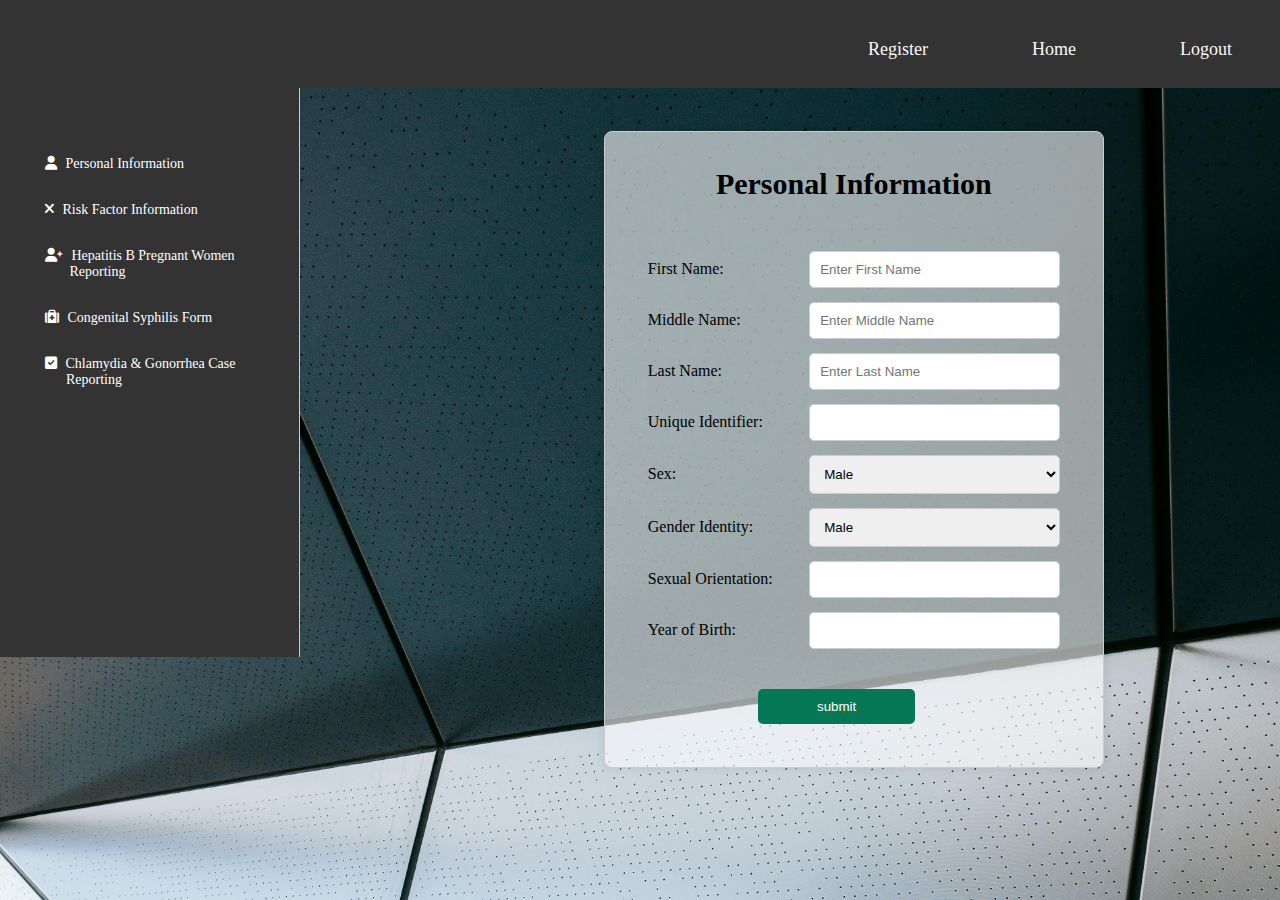
<file: Pages/personalinfo.html>
<!doctype html>
<html>
<head>

<meta charset="utf-8">
<meta name ="keyword" content="HTML 5, CSS 3, JavaScript, JOuery, Angularjs"/>
<meta name="description" content=" Dynamic web developrment">
<meta name ="author" content="mildred">
<meta name=" viewport" content ="width=device-width, initial-scale=1.0">
<title> float layout</title>
<link rel="stylesheet" href="https://cdnjs.cloudflare.com/ajax/libs/font-awesome/6.0.0/css/all.min.css" integrity="sha512-9usAa10IRO0HhonpyAIVpjrylPvoDwiPUiKdWk5t3PyolY1cOd4DSE0Ga+ri4AuTroPR5aQvXU9xC6qOPnzFeg==" crossorigin="anonymous" referrerpolicy="no-referrer" />
<link rel="stylesheet" href="../Css/CSS.css">
<style>

.side-nav {
    width: 300px;
    background-color: #333;
    padding: 10px;
    border-right: 1px solid #ccc;
    height: 577px;
    margin: -4.5%;
}

.side-nav a {
    margin-top: 10px;   
    width: 280px;
    padding-left: 35px;
    padding-top: 10px;
    padding-bottom: 10px;
    padding-right: 10px;
    margin-right: 15px;
    border-radius: 3%;
    color: white;
}
.side-nav a:hover{
    background-color:antiquewhite;
    border-radius: 4%;
    transform: scale(1.1);
    transition: all 1s ease;
}
.side-nav a:hover{
    color: black;
    font-size: 17px;
}
    
</style>
</head>

<body style="background-image: url(../Image/personal.jpg); background-size: 1350px; background-repeat: no-repeat;"> 
        <nav class="topnav">
            <ul>
                <li><a href="../Pages/registeration.html">Register</a></li>
                <li><a href="../Pages/clients page.html">Home</a></li>
                <li><a href="../index.html">Logout</a></li>
            </ul>          
        </nav>
        
        <section class="row">
            <nav class="col-4">
                <div class="side-nav">                
                
                    <a href="../Pages/personalinfo.html" style=" margin-top: 20%;"><i class="fa fa-user" aria-hidden="true"></i> Personal Information</a>
                    <a href="../Pages/riskfactors.html"><i class="fa fa-times" aria-hidden="true"></i> Risk Factor Information</a>
                    <a href="../Pages/hepb_form.html"><i class="fa fa-user-plus" aria-hidden="true"></i> Hepatitis B Pregnant Women &nbsp;&nbsp;&nbsp;&nbsp;&nbsp;&nbsp;&nbsp;Reporting</a>
                    <a href="../Pages/cong_syphillis.html"><i class="fa fa-medkit" aria-hidden="true"></i> Congenital Syphilis Form</a>
                    <a href="../Pages/sti.html"><i class="fa fa-check-square" aria-hidden="true"></i> Chlamydia & Gonorrhea Case &nbsp;&nbsp;&nbsp;&nbsp;&nbsp;&nbsp;Reporting</a>
            </div>
            </nav>
            
            <article class="col-8">
                <div class="registration-container">
               <div class="reg-head"><h2>Personal Information</h2></div> 
                <form method="post" action="" autocomplete="off">
                    <div style="margin-top: 10%;">
                    <table >
                    <tr>
                        <td><label for="fname">First Name:</label></td>
                        <td><input type="text" id="fname" name="name" placeholder="Enter First Name"></td>
                    </tr>

                    <tr>
                        <td><label for="mname"> Middle Name:</label></td>
                        <td><input type="text" id="mname" name="name" placeholder="Enter Middle Name"></td>
                    </tr>
                       
                    <tr>
                        <td><label for="lname"> Last Name:</label></td>
                        <td><input type="text" id="lname" name="name" placeholder="Enter Last Name"></td>
                    </tr>                   
                        
                    <tr>
                        <td><label for="unique-id"> Unique Identifier:</label></td>
                        <td><input type="password" id="unique-id" name="unique-id" required></td>
                    </tr>

                    <tr>
                        <td><label for="sex"> Sex:</label></td>
                         <td><select id="sex" name="sex" required>
                        <option value="male">Male</option>
                        <option value="female">Female</option>
                        <option value="other">Other</option>                        
                       </select></td>
                    </tr>

                    <tr>
                        <td><label for="gender-id">Gender Identity:</label>
                        <td><select id="gender-id" name="gender" required>
                        <option value="male">Male</option>
                        <option value="female">Female</option>
                        <option value="transgender"> Transgender</option>  
                        <option value="gender"> Gender neutral</option>
                        <option value="genderqueer">Genderqueer</option>
                        <option value="non-binary">  non-binary</option>                      
                        </select></td>
                    </tr>

                    <tr>
                        <td><label for="sexual_orientation"> Sexual Orientation:</label></td>
                        <td><input type="text" id="sexual_orientation" name="sexual_orientation" required></td>    
                    </tr>

                    <tr>
                        <td><label for="dob">Year of Birth:</label></td>
                        <td><input type="text" id="dob" name="dob" required></td>
                    </tr>

                    <tr>
                        <td><input type="submit" value="submit"></td>
                    </tr>
                </table>
            </div>

                </form>
            </div>
            </article>
        </section>
</body>

</html>
</file>
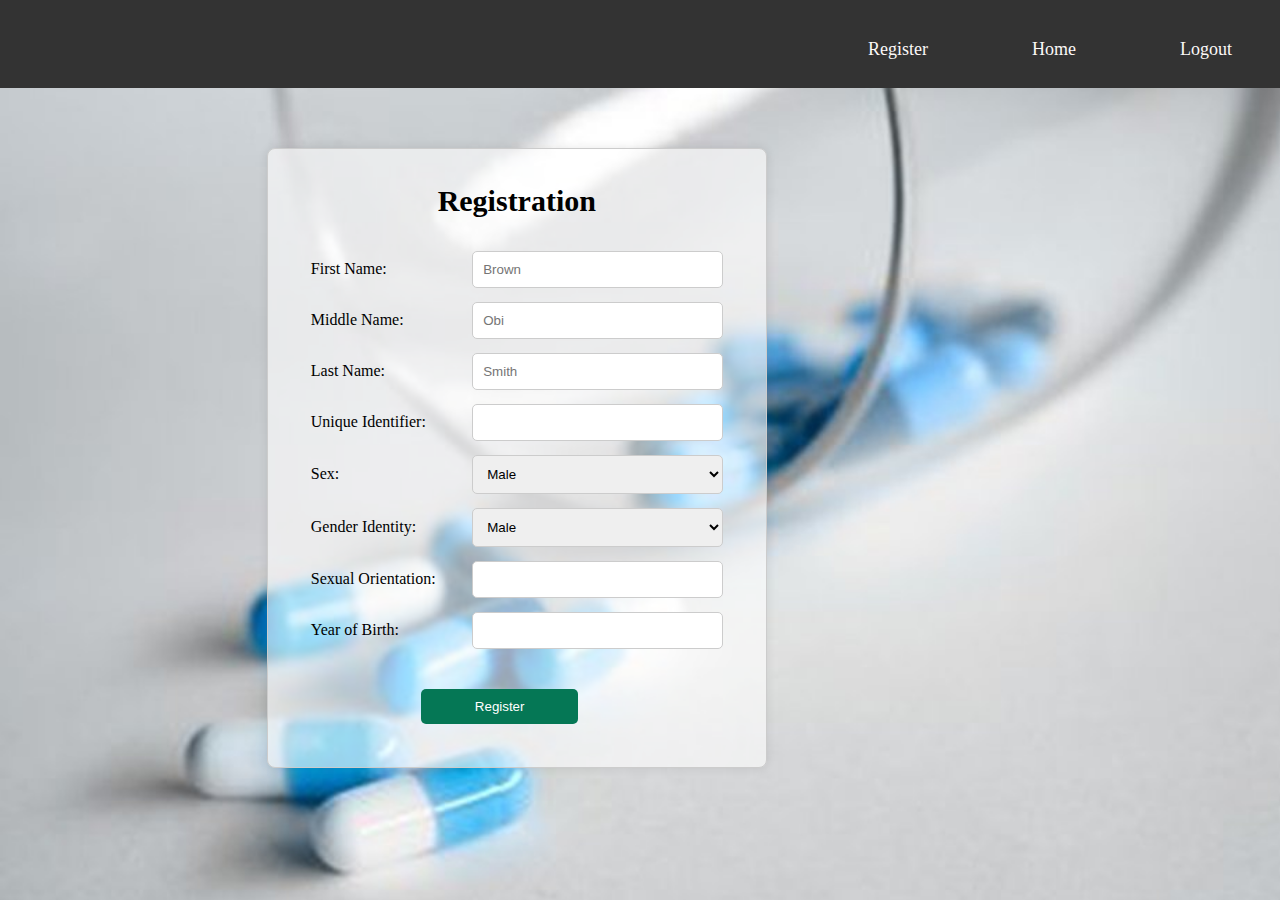
<file: Pages/registeration.html>
<!doctype html>
<html>
<head>

<meta charset="utf-8">
<meta name ="keyword" content="HTML 5, CSS 3, JavaScript, JOuery, Angularjs"/>
<meta name="description" content=" Dynamic web developrment">
<meta name ="author" content="mildred">
<meta name=" viewport" content ="width=device-width, initial-scale=1.0">
<title> float layout</title>
<link rel="stylesheet" href="https://cdnjs.cloudflare.com/ajax/libs/font-awesome/6.0.0/css/all.min.css" integrity="sha512-9usAa10IRO0HhonpyAIVpjrylPvoDwiPUiKdWk5t3PyolY1cOd4DSE0Ga+ri4AuTroPR5aQvXU9xC6qOPnzFeg==" crossorigin="anonymous" referrerpolicy="no-referrer" />
<link rel="stylesheet" href="../Css/CSS.css">
<style>
body{
    background-image: url(../Image/registeration.jpg); 
    background-repeat: no-repeat; 
    background-size: 1390px;  
}   
</style>
</head>

<body> 

    <nav class="topnav">
        <ul>
            <li><a href="../Pages/registeration.html">Register</a></li>
            <li><a href="../Pages/clients page.html">Home</a></li>
            <li><a href="../index.html">Logout</a></li>
        </ul>          
    </nav>
        
        <section class="row">
            <article class="col-12">

                <div class="registration-container">
               <div class="reg-head"><h2>Registration</h2></div> 
                <form method="post" action="clients page.html" autocomplete="off">
                    <table >
                    <tr>
                        <td><label for="fname">First Name:</label></td>
                        <td><input type="text" id="fname" name="name" placeholder="Brown"></td>
                    </tr>

                    <tr>
                        <td><label for="mname"> Middle Name:</label></td>
                        <td><input type="text" id="mname" name="name" placeholder="Obi"></td>
                    </tr>
                       
                    <tr>
                        <td><label for="lname"> Last Name:</label></td>
                        <td><input type="text" id="lname" name="name" placeholder="Smith"></td>
                    </tr>                   
                        
                    <tr>
                        <td><label for="unique-id"> Unique Identifier:</label></td>
                        <td><input type="password" id="unique-id" name="unique-id" required></td>
                    </tr>

                    <tr>
                        <td><label for="sex"> Sex:</label></td>
                         <td><select id="sex" name="sex" required>
                        <option value="male">Male</option>
                        <option value="female">Female</option>
                        <option value="other">Other</option>                        
                       </select></td>
                    </tr>

                    <tr>
                        <td><label for="gender-id">Gender Identity:</label>
                        <td><select id="gender-id" name="gender" required>
                        <option value="male">Male</option>
                        <option value="female">Female</option>
                        <option value="transgender"> Transgender</option>  
                        <option value="gender"> Gender neutral</option>
                        <option value="genderqueer">Genderqueer</option>
                        <option value="non-binary">  non-binary</option>                      
                        </select></td>
                    </tr>

                    <tr>
                        <td><label for="sexual_orientation"> Sexual Orientation:</label></td>
                        <td><input type="text" id="sexual_orientation" name="sexual_orientation" required></td>    
                    </tr>

                    <tr>
                        <td><label for="dob">Year of Birth:</label></td>
                        <td><input type="text" id="dob" name="dob" required></td>
                    </tr>

                    <tr>
                        <td><input type="submit" value="Register"></td>
                    </tr>
                </table>

                </form>
            </div>
            </article>
        </section>
</body>

</html>
</file>
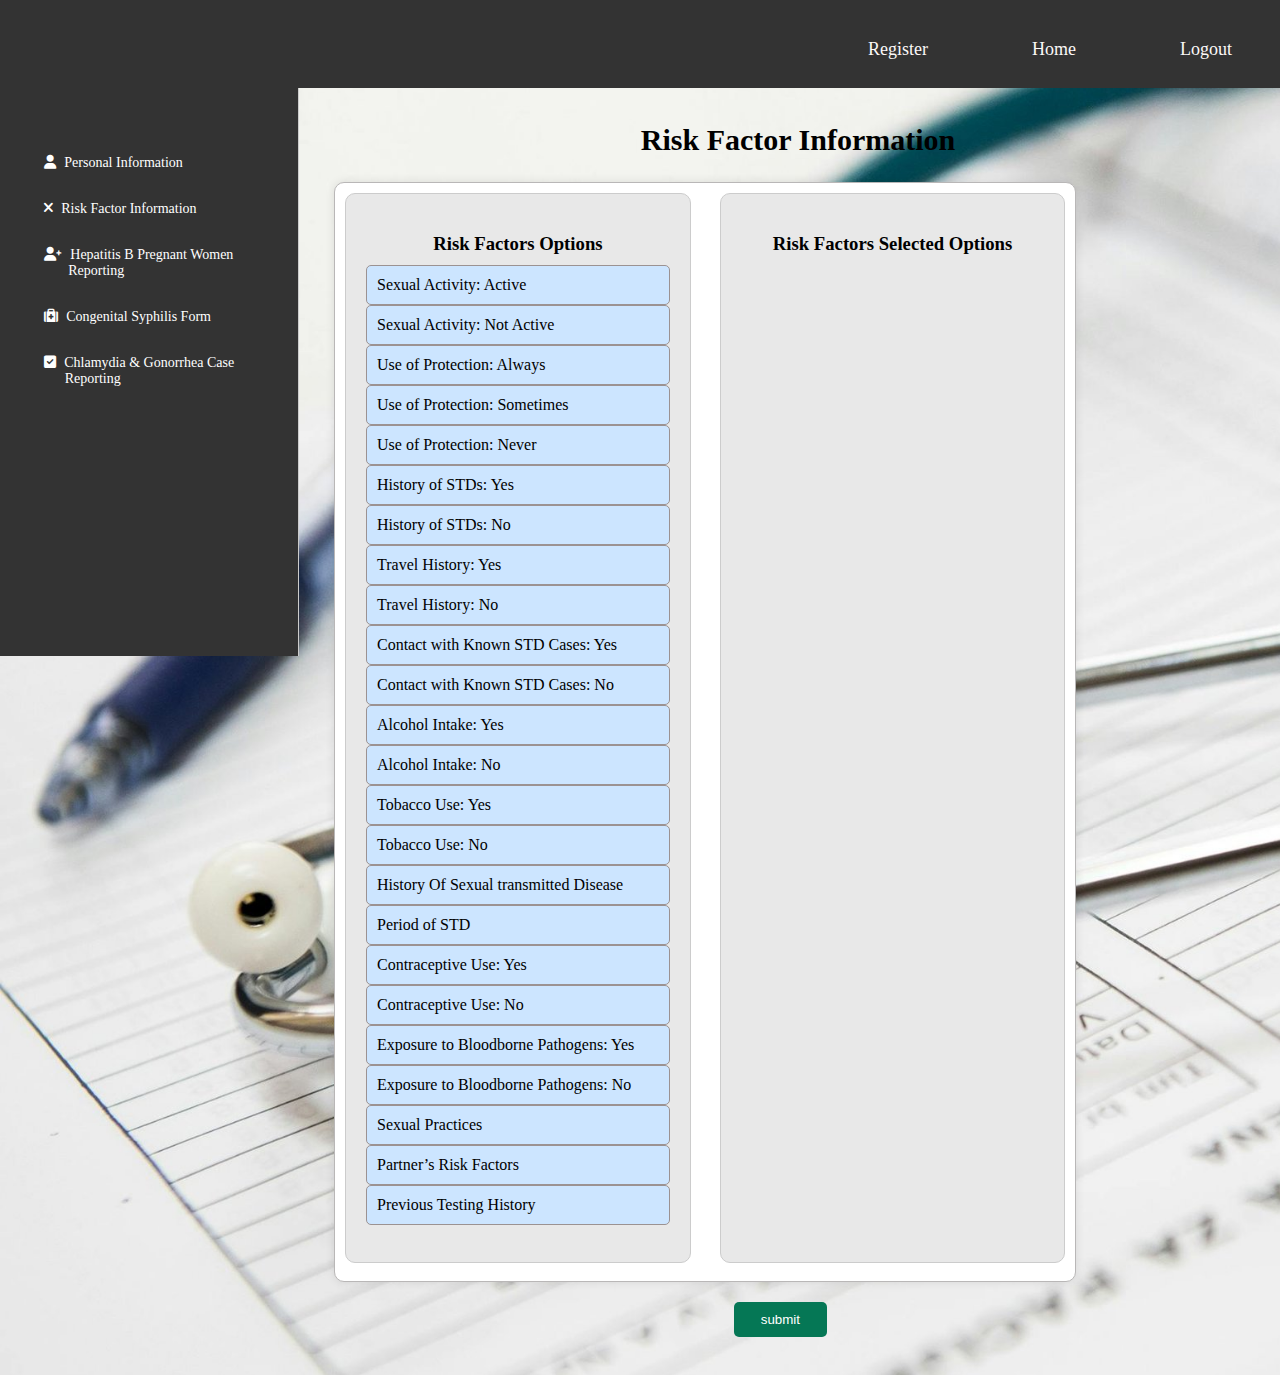
<file: Pages/riskfactors.html>
<!doctype html>
<html>
<head>

<meta charset="utf-8">
<meta name ="keyword" content="HTML 5, CSS 3, JavaScript, JOuery, Angularjs"/>
<meta name="description" content=" Dynamic web developrment">
<meta name ="author" content="mildred">
<meta name=" viewport" content ="width=device-width, initial-scale=1.0">
<title> Risk factors</title>
<link rel="stylesheet" href="https://cdnjs.cloudflare.com/ajax/libs/font-awesome/6.0.0/css/all.min.css" integrity="sha512-9usAa10IRO0HhonpyAIVpjrylPvoDwiPUiKdWk5t3PyolY1cOd4DSE0Ga+ri4AuTroPR5aQvXU9xC6qOPnzFeg==" crossorigin="anonymous" referrerpolicy="no-referrer" />
<link rel="stylesheet" href="../Css/CSS.css">
<style>


.side-nav {
    width: 300px;
    background-color: #333;
    padding: 10px;
    border-right: 1px solid #ccc;
    height: 577px;
    margin: -6.5%;
}

.side-nav a {
    margin-top: 10px;   
    width: 280px;
    padding-left: 35px;
    padding-top: 10px;
    padding-bottom: 10px;
    padding-right: 10px;
    margin-right: 15px;
    border-radius: 3%;
    color: white;
}
.side-nav a:hover{
    background-color:antiquewhite;
    border-radius: 4%;
    transform: scale(1.1);
    transition: all 1s ease;
}
.side-nav a:hover{
    color: black;
    font-size: 17px;
}


.container {
        width: 80%;
        display: flex;
        justify-content: space-between;
        align-items: flex-start;
        padding: 10px;
        border: 1px solid #b9b7b7;
        border-radius: 10px;
        background-color: #fff;
        box-shadow: 0 0 10px rgba(0, 0, 0, 0.1);  
        height: 1100px;      
    }

    .box, .box2 {
        width: 48%;
        height: 1070px;
        padding: 20px;
        border: 1px solid #ccc;
        border-radius: 10px;
        background-color: #e8e8e8;
    }

    .box h3, .box2 h3 {
        text-align: center;
        margin-bottom: 10px;
    }

    .item {
        padding: 10px;
        margin:  0;
        background-color: #cce5ff;
        border-radius: 5px;
        cursor: grab;
        border: 1px rgb(155, 146, 146) solid;
    }


    
    
</style>
</head>

<body style="background-image: url(../Image/login.jpg); background-size: 2070px; background-repeat: no-repeat;"> 
        <nav class="topnav">
            <ul>
                <li><a href="../Pages/registeration.html">Register</a></li>
                <li><a href="../Pages/clients page.html">Home</a></li>
                <li><a href="../index.html">Logout</a></li>
            </ul>
        </nav>
        
        <section class="row">            
            <nav class="col-3" id="sidenav-container">
                <div class="side-nav">                
                
                    <a href="../Pages/personalinfo.html" style=" margin-top: 20%;"><i class="fa fa-user" aria-hidden="true"></i> Personal Information</a>
                    <a href="../Pages/riskfactors.html"><i class="fa fa-times" aria-hidden="true"></i> Risk Factor Information</a>
                    <a href="../Pages/hepb_form.html"><i class="fa fa-user-plus" aria-hidden="true"></i> Hepatitis B Pregnant Women &nbsp;&nbsp;&nbsp;&nbsp;&nbsp;&nbsp;&nbsp;Reporting</a>
                    <a href="../Pages/cong_syphillis.html"><i class="fa fa-medkit" aria-hidden="true"></i> Congenital Syphilis Form</a>
                    <a href="../Pages/sti.html"><i class="fa fa-check-square" aria-hidden="true"></i> Chlamydia & Gonorrhea Case &nbsp;&nbsp;&nbsp;&nbsp;&nbsp;&nbsp;Reporting</a>
                    
                </div>
            </nav>
        

            <article class="col-9">
               
                    <h2 style="text-align: center; font-size: 30px;">Risk Factor Information</h2>
                    <form action="../Pages/clients page.html" method="post">
                        <div class="container">
                            <div class="box" id="optionsBox" ondrop="drop(event)" ondragover="allowDrop(event)">
                                <h3> Risk Factors Options</h3>
                                <!-- List of items that can be dragged -->
                                <div id="item1" class="item" draggable="true" ondragstart="drag(event)">Sexual Activity: Active</div>
                                <div id="item2" class="item" draggable="true" ondragstart="drag(event)">Sexual Activity: Not Active</div>
                                
                                <div id="item4" class="item" draggable="true" ondragstart="drag(event)">Use of Protection: Always</div>
                                <div id="item5" class="item" draggable="true" ondragstart="drag(event)">Use of Protection: Sometimes</div>
                                <div id="item6" class="item" draggable="true" ondragstart="drag(event)">Use of Protection: Never</div>
                                <div id="item7" class="item" draggable="true" ondragstart="drag(event)">History of STDs: Yes</div>
                                <div id="item8" class="item" draggable="true" ondragstart="drag(event)">History of STDs: No</div>
                                <div id="item9" class="item" draggable="true" ondragstart="drag(event)">Travel History: Yes</div>
                                <div id="item10" class="item" draggable="true" ondragstart="drag(event)">Travel History: No</div>
                                <div id="item11" class="item" draggable="true" ondragstart="drag(event)">Contact with Known STD Cases: Yes</div>
                                <div id="item12" class="item" draggable="true" ondragstart="drag(event)">Contact with Known STD Cases: No</div>
                                <div id="item13" class="item" draggable="true" ondragstart="drag(event)">Alcohol Intake: Yes</div>
                                <div id="item14" class="item" draggable="true" ondragstart="drag(event)">Alcohol Intake: No</div>
                                <div id="item15" class="item" draggable="true" ondragstart="drag(event)">Tobacco Use: Yes</div>
                                <div id="item16" class="item" draggable="true" ondragstart="drag(event)">Tobacco Use: No</div>
                                <div id="item17" class="item" draggable="true" ondragstart="drag(event)">History Of Sexual transmitted Disease</div>
                                <div id="item18" class="item" draggable="true" ondragstart="drag(event)">Period of STD</div>
                                <div id="item19" class="item" draggable="true" ondragstart="drag(event)">Contraceptive Use: Yes</div>
                                <div id="item20" class="item" draggable="true" ondragstart="drag(event)">Contraceptive Use: No</div>
                                <div id="item21" class="item" draggable="true" ondragstart="drag(event)">Exposure to Bloodborne Pathogens: Yes</div>
                                <div id="item22" class="item" draggable="true" ondragstart="drag(event)">Exposure to Bloodborne Pathogens: No</div>
                                <div id="item23" class="item" draggable="true" ondragstart="drag(event)">Sexual Practices</div>
                                <div id="item24" class="item" draggable="true" ondragstart="drag(event)">Partner’s Risk Factors</div>
                                <div id="item25" class="item" draggable="true" ondragstart="drag(event)">Previous Testing History</div>
                            </div>
                            <div class="box2" id="selectedBox" ondrop="drop(event)" ondragover="allowDrop(event)">
                                <h3> Risk Factors Selected Options</h3>
                            </div>
                        </div>
                    
                        <script>
                            function allowDrop(ev) {
                                ev.preventDefault();
                            }
                    
                            function drag(ev) {
                                ev.dataTransfer.setData("text", ev.target.id);
                            }
                    
                            function drop(ev) {
                                ev.preventDefault();
                                const data = ev.dataTransfer.getData("text");
                                const draggedItem = document.getElementById(data);
                                ev.target.appendChild(draggedItem);
                            }
                        </script>
                    <input type="submit" value="submit" name="submit"  style="  
                    margin-left: 400px;
                    margin-top: 20px;
                    margin-bottom: 20PX;
                    width: 10%;
                    padding: 10px;
                    background-color: #057755;
                    color: white;
                    border: none;
                    border-radius: 5px;
                    color: white;">
                    </form>                                                   
            </article>
        </section>
</body>

</html>
</file>
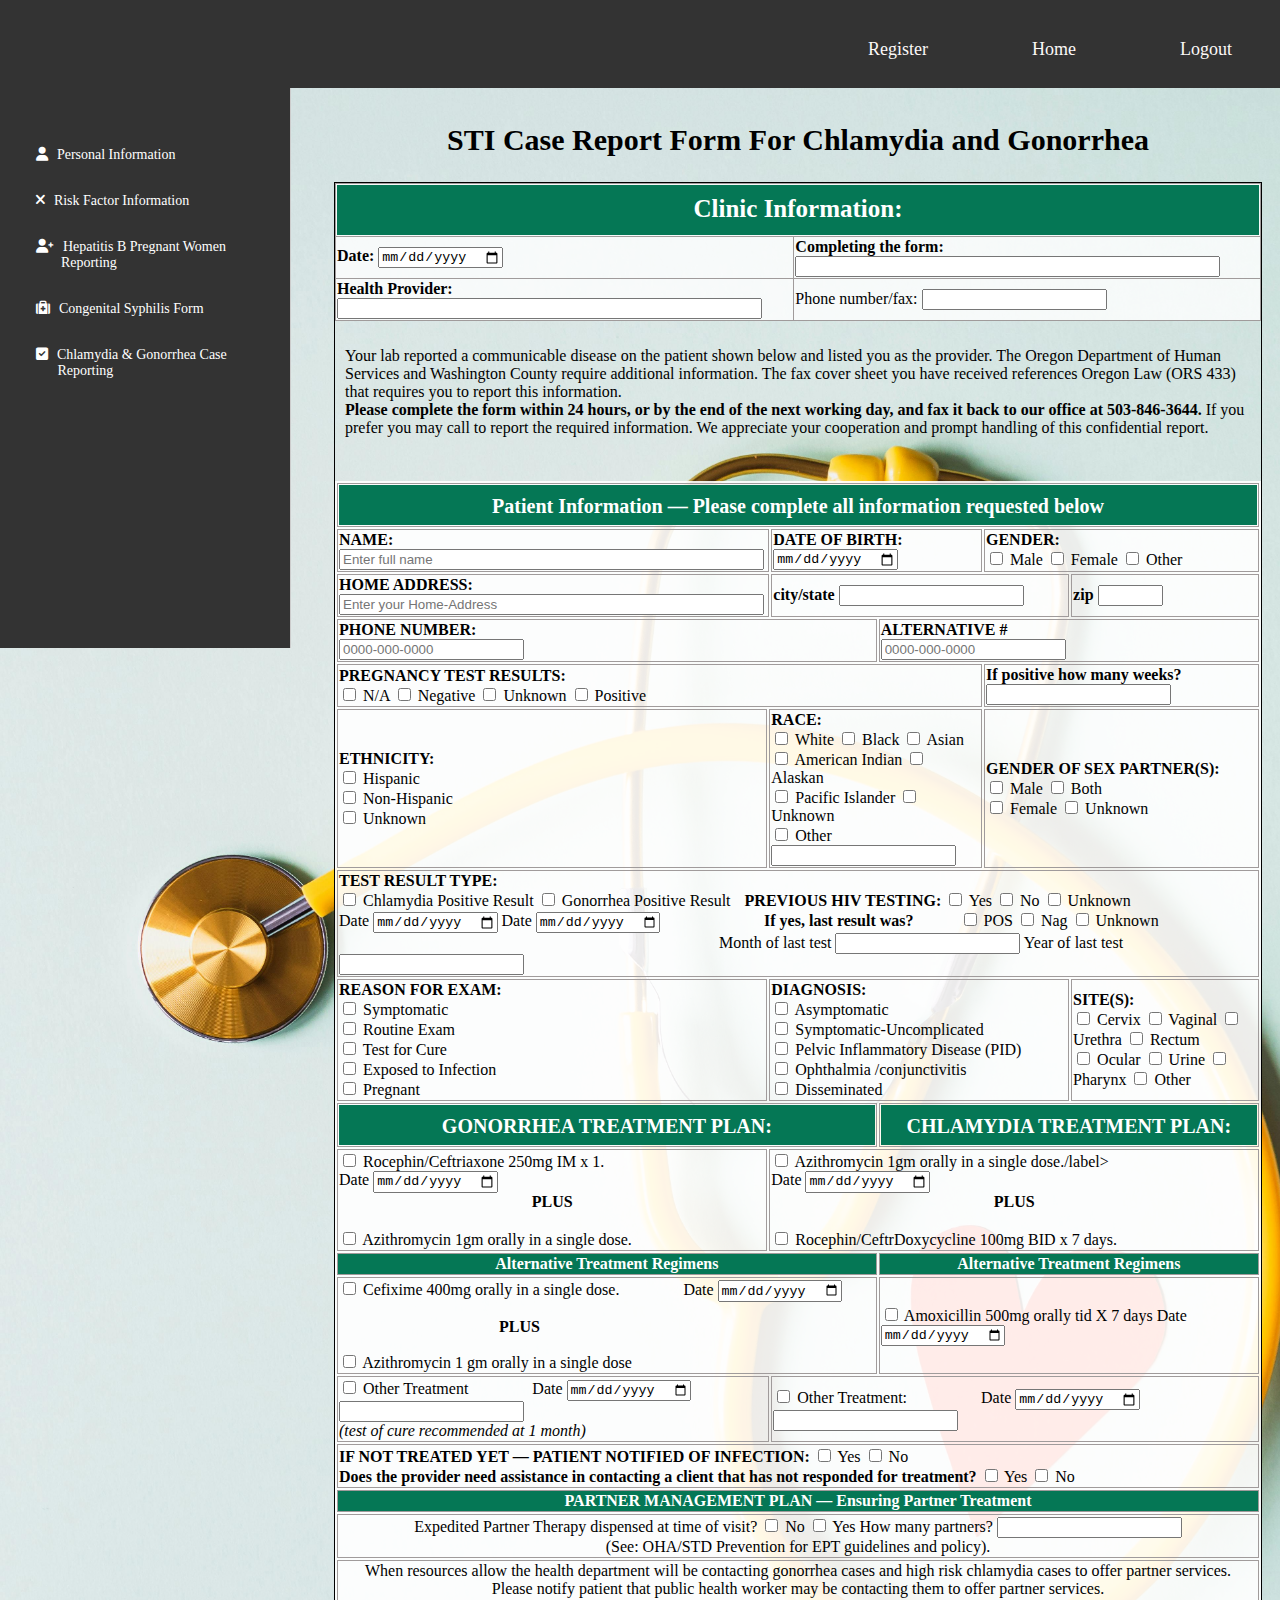
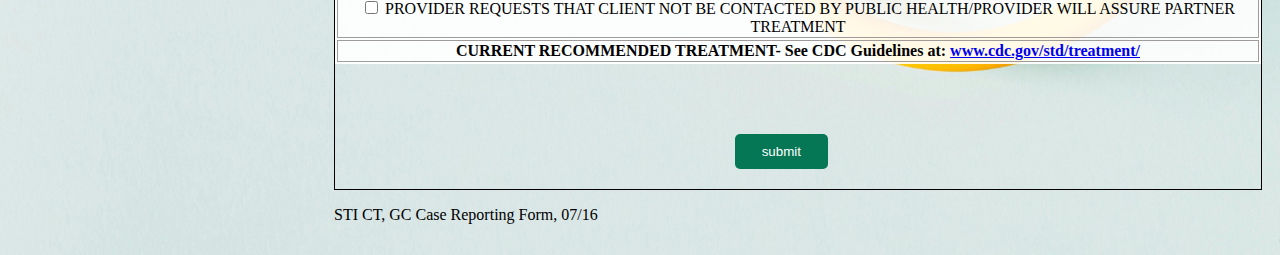
<file: Pages/sti.html>
<!doctype html>
<html>
<head>

<meta charset="utf-8">
<meta name ="keyword" content="HTML 5, CSS 3, JavaScript, JOuery, Angularjs"/>
<meta name="description" content=" Dynamic web developrment">
<meta name ="author" content="mildred">
<meta name=" viewport" content ="width=device-width, initial-scale=1.0">
<title> float layout</title>
<link rel="stylesheet" href="https://cdnjs.cloudflare.com/ajax/libs/font-awesome/6.0.0/css/all.min.css" integrity="sha512-9usAa10IRO0HhonpyAIVpjrylPvoDwiPUiKdWk5t3PyolY1cOd4DSE0Ga+ri4AuTroPR5aQvXU9xC6qOPnzFeg==" crossorigin="anonymous" referrerpolicy="no-referrer" />
<link rel="stylesheet" href="../Css/CSS.css">
<style> 

.table-box{
    border: solid 1px;
    border-collapse: collapse;
    width: 100%;
    height: 100%;
    text-align: left;
}

.table-box, th,td{
    border: 1px solid rgb(160, 155, 155);    
}

.side-nav {
    width: 300px;
    background-color: #333;
    padding: 10px;
    border-right: 1px solid #ccc;
    height: 577px;
    margin: -9%;
}

.side-nav a {
    margin-top: 10px;   
    width: 280px;
    padding-left: 35px;
    padding-top: 10px;
    padding-bottom: 10px;
    padding-right: 10px;
    margin-right: 15px;
    border-radius: 3%;
    color: white;
}
.side-nav a:hover{
    background-color:antiquewhite;
    border-radius: 4%;
    transform: scale(1.1);
    transition: all 1s ease;
}
.side-nav a:hover{
    color: black;
    font-size: 17px;
}


</style>
</head>

<body style="background-image: url(../Image/sti.jpg); background-size: 1400px; background-repeat: no-repeat;">
    <nav class="topnav">
        <ul>
            <li><a href="../Pages/registeration.html">Register</a></li>
            <li><a href="../Pages/clients page.html">Home</a></li>
            <li><a href="../index.html">Logout</a></li>
        </ul>
    </nav>

    <section class="row">
        <nav class="col-3">
            <div class="side-nav">             
                
                <a href="../Pages/personalinfo.html" style=" margin-top: 20%;"><i class="fa fa-user" aria-hidden="true"></i> Personal Information</a>
                <a href="../Pages/riskfactors.html"><i class="fa fa-times" aria-hidden="true"></i> Risk Factor Information</a>
                <a href="../Pages/hepb_form.html"><i class="fa fa-user-plus" aria-hidden="true"></i> Hepatitis B Pregnant Women &nbsp;&nbsp;&nbsp;&nbsp;&nbsp;&nbsp;&nbsp;Reporting</a>
                <a href="../Pages/cong_syphillis.html"><i class="fa fa-medkit" aria-hidden="true"></i> Congenital Syphilis Form</a>
                <a href="../Pages/sti.html"><i class="fa fa-check-square" aria-hidden="true"></i> Chlamydia & Gonorrhea Case &nbsp;&nbsp;&nbsp;&nbsp;&nbsp;&nbsp;Reporting</a>            
        </div>
        </nav>

        <article class="col-9">
            <h2 style="text-align: center; font-size: 30px;">STI Case Report Form For Chlamydia and Gonorrhea</h2>
            <form method="post" action="" autocomplete="off" class="form-container">
                
                <Table class="table-box" style="border: solid 1px;background-color: rgba(255,255,255,0.8);">

                    <tr><td colspan="5"><h3  class="head3" style="background-color: #057755; color: white; font-size: 25px; margin: 0px; height: 50px; padding-top: 10px; text-align: center;">Clinic Information:</h3></td></tr>

                    <!--first details-->
                    <tr>
                        <td colspan="2"><b><label for="date1">Date:</label></b>
                        <input  type="date" name="date" id="date1" ></td>

                        <td colspan="3"><b><label for="completingform">Completing the form:</label></b>
                        <input type="text" name="completingform" id="completingform" size="50"></td>
                    </tr>

                    <tr>
                        <td colspan="3"><b><label for="healthprovider">Health Provider:</label></b>
                        <input type="text" name="healthprovider" id="healthprovider" size="50"></td>

                        <td colspan="2"><label for="contactphonenumber">Phone number/fax:</label>
                        <input type="tel" name="number" id="contactphonenumber"></td>
                    </tr>
                </Table>
                <P style="padding: 10px; text-align: left;">Your lab reported a communicable disease on the patient shown below and listed you as the provider. The Oregon Department of Human Services and Washington
                    County require additional information. The fax cover sheet you have received references Oregon Law (ORS 433) that requires you to report this information.<BR/>
                   <B>Please complete the form within 24 hours, or by the end of the next working day, and fax it back to our office at 503-846-3644. </B> If you
                    prefer you may call to report the required information. We appreciate your cooperation and prompt handling of this confidential report.</P>

                    
                    <table style="background-color: rgba(255,255,255,0.9);">
                        <tr><td colspan="7"><h3 class="head3" >Patient Information — Please complete all information requested below</h3></td></tr>
                        <tr>
                            <td colspan="2"><b><label for="name">NAME:</label></b><br/>
                            <input type="text" size="50" name="name" id="name" placeholder="Enter full name" required></td>

                            <td colspan="2"><b><label for="dob">DATE OF BIRTH:</label></b><br/>
                            <input type="date" id ="dob" name="dateofbirth"></td>
                            
                            <td colspan="3"><b><label for="sex">GENDER:</label></b><br/>
                            <input type="checkbox" value="Male" name="gender" id="sex">
                            <label for="gender">Male</label>

                            <input type="checkbox" value="Female" name="gender" id="sex">
                            <label for="gender">Female</label>

                            <input type="checkbox" value="Other" name="gender" id="sex">
                            <label for="gender">Other</label></td> 
                        </tr>

                        <tr>
                            <td colspan="2"><b><label for="homeaddress">HOME ADDRESS:</label></b><br/>
                            <input type="text" size="50" placeholder="Enter your Home-Address" name="homeaddress" id="homeaddress"></td>

                            <td colspan="3"><b><label for="city/state">city/state</label></b>
                            <input type="text" name="address" id="city/state"></td>

                            <td colspan="2"><b><label for="zipcode">zip</label></b>
                            <input type="text" name="zipcode" id="zipcode" size="5"></td>
                        </tr>
                        
                        <tr>
                            <td colspan="3"><b><label for="phonenumber">PHONE NUMBER:</label></b><br/>
                            <input type="tel" placeholder="0000-000-0000" name="phonenumber" id="phonenumber"></td>

                            <td colspan="4"><b><label for="alt">ALTERNATIVE #</label></b><br/>
                            <input type="tel" placeholder="0000-000-0000" name="alternativephonenumber" id="alt"></td>
                        </tr>
                    

                       
                        <tr>
                            <td colspan="4"><b><label for="test">PREGNANCY TEST RESULTS:</label></b><br/>
                            <input type="checkbox" id="test" name="testresult" value="NA">
                            <label>N/A</label>

                            <input type="checkbox" id="test" name="testresult" value="Negative">
                            <label>Negative</label>

                            <input type="checkbox" id="test" name="testresult" value="Unknown">
                            <label>Unknown</label>

                            <input type="checkbox" id="test" name="testresult" value="Positive">
                            <label>Positive</label></td>

                            <td colspan="3"><b><label for="result">If positive how many weeks?</label></b><br/>
                            <input type="text" id="result" name="question"></td>
                        </tr>
                        
                        
                        
                        <tr>
                            <td colspan="1"><b><label for="ethnicity">ETHNICITY:</label></b><br/>
                            <input type="checkbox" id="ethnicity" name="ethnicity1" value="Hispanic">
                            <label for="hispanic">Hispanic</label><br/>

                            <input type="checkbox" id="ethnicity" name="ethnicity2" value="Non-Hispanic">
                            <label for="nonhispanic">Non-Hispanic</label><br/>

                            <input type="checkbox" id="ethnicity" name="ethnicity3" value="Unknown">
                            <label for="unknown">Unknown</label></td>
                            
                            <td colspan="3"><b><label for="race">RACE:</label></b><br/>
                            <input type="checkbox" id="race" name="race1" value="white">
                            <label>White</label>

                            <input type="checkbox" id="race" name="race2" value="Black">
                            <label>Black</label>
                            
                            <input type="checkbox" id="race" name="race3" value="Asian">
                            <label>Asian</label><br/>

                            <input type="checkbox" id="race" name="race4" value="American-india">
                            <label > American Indian</label>

                            <input type="checkbox" id="race" name="race5" value="Alaskan">
                            <label>Alaskan</label><br/>

                            <input type="checkbox" id="race" name="race6" value="pacific">
                            <label> Pacific Islander</label>
                                
                            <input type="checkbox" id="race" name="race7" value="unknow">
                            <label> Unknown</label><br/>

                            <input type="checkbox" id="race" name="race8" value="Other">
                            <label>Other</label>
                            <input type="text" name="other" id="race" size="20"></td>
                                                          
                            <td colspan="2"><b><label for="partner">GENDER OF SEX PARTNER(S):</label></b><br/>
                            <input type="checkbox" id="partner" name="sexpartners1" value="Male">
                            <label>Male</label>

                            <input type="checkbox" id="partner" name="sexpartners2" value="Both">
                            <label>Both</label><br/>

                            <input type="checkbox" id="partner" name="sexpartners3" value="Female">
                            <label>Female</label>

                            <input type="checkbox" id="partner" name="sexpartners4" value="Unknown"> 
                            <label>Unknown</label></td>                               
                        </tr> 
                        
                        <tr>
                            <td colspan="7"><b><label for="result">TEST RESULT TYPE: </label></b><br/>
                            <input type="checkbox" id="result" name="result1" value="chlamydia">
                            <label>Chlamydia Positive Result</label>

                            <input type="checkbox" id="result" name="result2" value="gonorrhea">
                            <label>Gonorrhea Positive Result</label>

                            <b><label for="testing" style="padding-left: 10px;">PREVIOUS HIV TESTING:</label></b>
                            
                            <input type="checkbox" id="testing" name="hivtest1" value="yes">
                            <label>Yes</label>

                            <input type="checkbox" id="testing" name="hivtest2" value="no">
                            <label>No</label>

                            <input type="checkbox" id="testing" name="hivtest3" value="unknow">
                            <label>Unknown</label><br/>

                            <label for="date">Date</label> 
                            <input type="date" id="date" name="dat">

                            <label for="date2">Date</label> 
                            <input type="date" id="date2" name="date">

                            <b><label for="lastresult" style="padding-left: 100px; padding-right: 42px;">If yes, last result was?</label></b>
                            <input type="checkbox" id="lastresult" name="lastresult1" value="pos">
                            <label>POS</label>
    
                            <input type="checkbox" id="lastresult" name="lastresult2" value="nag">
                            <label>Nag</label> 
    
                            <input type="checkbox" id="lastresult" name="lastresult3" value="unknow">
                            <label>Unknown</label><br/>

                            <label for="month" style="margin-left: 380px;">Month of last test</label>
                            <input type="text" id="month" name="last-test">

                            <label for="year">Year of last test</label>
                            <input type="text" id="year" name="last-year">
                            </td>
                        </tr>                 

                        <tr>
                            <td colspan="1"><b><label for="exam">REASON FOR EXAM:</label></b><br/>
                            <input type="checkbox" id="exam" name="reasonforexam1" value="Symptomatic">
                            <label>Symptomatic</label><br/>

                            <input type="checkbox" id="exam" name="reasonforexam2" value="Routine">
                            <label>Routine Exam</label><br/>

                            <input type="checkbox" id="exam" name="reasonforexam3" value="Cure">
                            <label>Test for Cure</label><br/>

                            <input type="checkbox" id="exam" name="reasonforexam4" value="Exposed">
                            <label>Exposed to Infection</label><br/>
                            
                            <input type="checkbox" id="exam" name="reasonforexam5" value="Pregnant">
                            <label>Pregnant</label></td>

                            <td colspan="4"><b><label for="exam">DIAGNOSIS:</label></b><br/>
                            <input type="checkbox" id="exam" name="diagnosis1" value="Asymptomatic">
                            <label>Asymptomatic</label><br/>

                            <input type="checkbox" id="exam" name="diagnosis2" value="Uncomplicated">
                            <label>Symptomatic-Uncomplicated</label><br/>

                            <input type="checkbox" id="exam" name="diagnosis3" value="Pelvic">
                            <label>Pelvic Inflammatory Disease (PID)</label><br/>

                            <input type="checkbox" id="exam" name="diagnosis4" value="Ophthalmia">
                            <label>Ophthalmia /conjunctivitis</label><br/>

                            <input type="checkbox" id="exam" name="diagnosis5" value="Disseminated">
                            <label>Disseminated</label></td>

                            
                            <td colspan="2"><b><label for="exam">SITE(S):</label></b><br/>
                            
                            <input type="checkbox" id="exam" name="site1" value="Cervix">
                            <label>Cervix</label>
                            <input type="checkbox" id="exam" name="site2" value="Vaginal">
                            <label>Vaginal</label>
                            <input type="checkbox" id="exam" name="site3" value="Urethra">
                            <label>Urethra</label>
                            <input type="checkbox" id="exam" name="site4" value="Rectum">
                            <label>Rectum</label><br/>
                            
                            <input type="checkbox" id="exam" name="site5" value="Ocular">
                            <label>Ocular</label>
                            <input type="checkbox" id="exam" name="site6" value="Urine">
                            <label>Urine</label>
                            <input type="checkbox" id="exam" name="site7" value="Pharynx">
                            <label>Pharynx</label>
                            <input type="checkbox" id="exam" name="site8" value="Other">
                            <label>Other</label>
                            </td>
                            
                        </tr>                                         

                        <tr>
                        <th colspan="3"><h3 class="head3">GONORRHEA TREATMENT PLAN:</h3> </th>
                        <th colspan="4"><h3 class="head3">CHLAMYDIA TREATMENT PLAN:</h3> </th><br/>
                    </tr>
                    <tr>
                        <td colspan="1"><input type="checkbox" id="plan" name="treatment-plan1" value="Rocephin">
                        <label for="plan">Rocephin/Ceftriaxone 250mg IM x 1.</label><br/>

                        <label for="plandate">Date</label>
                        <input type="date" name="date" id="plandate">
                        
                        <b><p  style="text-align: center; margin: 0px;">PLUS</p></b><br/>

                        <input type="checkbox" id="plan2" name="treatment-plan2" value="Azithromycin">
                        <label for="plan2">Azithromycin 1gm orally in a single dose.</label></td>                                            

                        <td colspan="6"><input type="checkbox" id="chlamydia" name="chlamydia" value="Azithromycin2">
                        <label for="chlamydia">Azithromycin 1gm orally in a single dose./label><br/>

                        <label for="plandate2">Date</label>
                        <input type="date" name="date" id="plandate2">

                        <b><p  style="text-align: center; margin: 0px;">PLUS</p></b><br/>
                        <input type="checkbox" id="chlamydia2" name="chlamydia2" value="chlamydia2">
                        <label for="">Rocephin/CeftrDoxycycline 100mg BID x 7 days. </label></td>
                    </tr>

                    <tr>
                        <th colspan="3" style="background-color: #057755; color: white;">Alternative Treatment Regimens</th>
                        <th colspan="4" style="background-color: #057755; color: white;">Alternative Treatment Regimens<br/></th>
                    </tr>
                    
                    <tr>
                        <td colspan="3"><input type="checkbox" id="cef" name="400mg" value="Cefixime">
                        <label for="cef">Cefixime 400mg orally in a single dose.</label>

                        <label for="date3" style="padding-left: 60px;">Date</label>
                        <input type="date" id="date3" name="date3">

                        <b><p  style="padding-left: 160px;">PLUS</p></b>

                        <input type="checkbox" id="azi" name="Azithromycin" value="Azithromycin">
                        <label for="azi">Azithromycin 1 gm orally in a single dose</label></td>

                        <td colspan="4"><input type="checkbox" id="amo" name="Amoxicillin" value="Amoxicillin">
                        <label for="amo"> Amoxicillin 500mg orally tid X 7 days </label>

                        <label for="date4">Date</label>
                        <input type="date" id="date4" name="date4"></td>
                    </tr>

                    <tr>
                        <td colspan="2"><input type="checkbox" id="other" name="other" value="other-treatment">
                        <label for="other">Other Treatment</label>

                        <label for="date5" style="padding-left: 60px;">Date</label>
                        <input type="date" id="date5" name="date5"><br/>
                        
                        <input type="text" id="cure" name="recommended" ><br/>
                       <i><label for="cure">(test of cure recommended at 1 month)</label></i></td>

                        <td colspan="5"><input type="checkbox" id="other2" name="other3" value="other-treatment2">
                        <label for="other2">Other Treatment:</label>

                        <label for="date6" style="padding-left: 70px;">Date</label>
                        <input type="date" id="date6" name="date6"><br/>
                        <input type="text"></td>
                    </tr>

                    <tr>
                        <td colspan="7"><b>IF NOT TREATED YET — PATIENT NOTIFIED OF INFECTION:</b>
                        <input type="checkbox" id="yes" name="yes2" value="Yes">
                        <label for="yes2">Yes</label>
                        
                        <input type="checkbox" id="no2" name="no" value="No" >
                        <label for="no2">No</label><br/>

                        <b>Does the provider need assistance in contacting a client that has not responded for treatment? </b>
                        <input type="checkbox" id="yes3" name="yes3" value="Yes">
                        <label for="yes3">Yes</label>

                        <input type="checkbox" id="no3" name="no" value="No" >
                        <label for="no3">No</label></td>
                    </tr>

                    <tr>
                        <th colspan="7" style="background-color: #057755; color: white;">PARTNER MANAGEMENT PLAN — Ensuring Partner Treatment</th>
                    </tr>

                    <tr>
                        
                        <td colspan="7">
                        <div style="text-align: center;">Expedited Partner Therapy dispensed at time of visit?
                        <input type="checkbox" id="option" name="no" value="No">
                        <label for="option">No</label>

                        <input type="checkbox" id="option2" name="yes" value="Yes">
                        <label for="option2">Yes</label>

                        <label for="many">How many partners?</label>
                        <input type="text" id="many" name="partner"><br/>

                        <label>(See: OHA/STD Prevention for EPT guidelines and policy).</label>
                    </div></td>
                    </tr>

                    <tr>
                        <td colspan="7">
                        <div style="text-align: center;"> When resources allow the health department will be contacting gonorrhea cases and high risk chlamydia cases to offer partner services.<br/>
                         Please notify patient that public health worker may be contacting them to offer partner services.<br/>
                        <input type="checkbox" id="request" name="request" value="PROVIDER">
                        <label for="request">PROVIDER REQUESTS THAT CLIENT NOT BE CONTACTED BY PUBLIC HEALTH/PROVIDER WILL ASSURE PARTNER TREATMENT</label>
                    </div></td>
                    </tr>

                    <tr>
                       <td colspan="7">
                        <div style="text-align: center;"> <b>CURRENT RECOMMENDED TREATMENT- See CDC Guidelines at: <a href="#">www.cdc.gov/std/treatment/</a></b>
                        </div></td>
                    </tr>
                        
                    </table>
                    <div style="margin:50px 0;"></div>

                    <input type="submit" value="submit" name="submit"  style="  
                    margin-left: 400px;
                    margin-top: 20px;
                    margin-bottom: 20PX;
                    width: 10%;
                    padding: 10px;
                    background-color: #057755;
                    color: white;
                    border: none;
                    border-radius: 5px;
                    color: white;">
            </form>
            <p>STI CT, GC Case Reporting Form, 07/16</p>
          
        </article>
    </section>


</body>

</html>
</file>
<file: Css/CSS.css>
*{
    box-sizing:border-box;
}

.row::after{
    content:"";
    clear:both;
    display:table;
}
[class*="col-"]{
    float:left;
    padding: 10px;
}

[class*="col-"]{
    width: 100%;
}

@media only screen and (min-width:600px){

.col-1{
    width:8.33%
}
.col-2{
    width: 16.66%;
}
.col-3{
    width:25%;
}
.col-4{
    width:33.33%;
}
.col-5{
    width:41.66% ;
}
.col-6{
    width:50%;
}
.col-7{
    width:58.33%;
}
.col-8{
    width:66.66%;
}
.col-9{
    width:75%;
}
.col-10{
    width:83.33%;
}
.col-11{
    width:91.66%;
}
.col-12{
    width:100%;
}
}

.form-container{
    border: solid 1px;
}

li{
    list-style: none;
}
.login_container{
    background-image: url(../Image/login.jpg);
    background-size: cover;
    background-repeat: no-repeat;
    height: 632px;
    margin: -8px;  
}

.login-box{
    width: 350px;
    margin-left: 35%;
    margin-top: 8%;
    padding: 20px;
    border: 1px solid #ccc;
    border-radius: 8px;
    box-shadow: 0 0 10px rgba(0, 0, 0, 0.1);
    background-color: rgba(255,255,255,0.5);
    height: 400px;
}
.login-info{
    margin-top: 40px;
    text-align: left;
}


.login-box input[type="submit"]{
    margin-left: 89px;
    margin-top: 20px;
    width: 50%;
    padding: 10px;
    background-color: #057755;
    color: white;
    border: none;
    border-radius: 5px;
    color: white;
    cursor: pointer;
}

.login-box input[type="submit"]:hover{
    background-color: #97d5dd;
}

.topnav{  
    position: relative; 
    top:0;
    left:0;
    right:0;
    height: 90px; 
    display: flex;
    justify-content: flex-end;
    background-color: #333;
    padding: 10px;
    margin-top: -10px;
    margin-left: -9px;
    margin-right: -20px;
}
.topnav li{
    display: inline;
}
.topnav ul{
    list-style: none;
    padding-top:15px;
}

.topnav a{
    text-decoration: none;
    margin: 50px;
    color: rgb(252, 248, 248);
    font-size: 18px;
}

.topnav li a:hover{
    background-color:white;
    color: black;  
    padding: 4px;
    border-radius: 5%;  
}


.reg-head{
    text-align: center;
    font-size: 20px;
    
    margin-top: -30px;
    position: relative;
}
.registration-container{

    width: 500px;
    margin-left: 20%;
    margin-top: 4%;
    padding: 40px;
    border: 1px solid #ccc;
    border-radius: 8px;
    box-shadow: 0 0 10px rgba(0, 0, 0, 0.1);
    background-color: rgba(255,255,255,0.6);    
}

.registration-container table {
    width: 100%;
}

.registration-container input[type="text"],[type="password"]{
    width: 100%;
    padding: 10px;
    margin: 5px 0;
    border: 1px solid #ccc;
    border-radius: 5px;
}

.registration-container select{
    width: 100%;
    padding: 10px;
    margin: 5px 0;
    border: 1px solid #ccc;
    border-radius: 5px;
}

.registration-container input[type="submit"]{
    width: 100%;
    padding: 10px;
    background-color: #057755;
    color: white;
    border: none;
    border-radius: 5px;
    margin-left: 70%;
    margin-top: 20%;
    color: white;
    
}

.registration-container input[type="submit"]:hover{
    color: black;
    cursor: pointer;
    background-color: #97d5dd;
}

.side-nav {
    width: 220px;
    background-color: #f4f4f4;
    padding: 10px;
    border-right: 1px solid #ccc;
    height: 600px;
}

.side-nav li{
    margin-top: 10px;
    background-color: #ccc;
    width: 200px;
    padding-left: 15px;
    padding-top: 10px;
    padding-bottom: 10px;
    padding-right: 10px;
    margin-right: 15px;
    border-radius: 3%;
}
.side-nav a {
    display: block;   
    color: #333;
    text-decoration: none;
    font-size: 14px;
    font-weight: normal;
    text-align: left;
}
.side-nav li:hover{
    background-color:#ee0bd0;
}
.side-nav a:hover{
    color: white;
}

.fa-times,.fa-user, .fa-medkit,.fa-user-plus, .fa-check-square{
    color: white;
    padding-right: 5px;
    position: relative;
}

.client_h2 {
   font-size: 34px;
   background-color: rgba(6, 68, 34, 0.5);  
   padding: 60px;
   text-align: center;
   width: 1064px;
   margin-left: -19%; 
   margin-top: -2%; 
   color: white;
   position: relative;
}
.client_body{
    margin-left:-19%;
    margin-top: -3.5%;
    position:relative;
    
    
}

.head3{
    background-color: #057755; color: white;; font-size: 20px; margin: 0px; height: 40px; padding-top: 10px; text-align: center;
}
</file>
